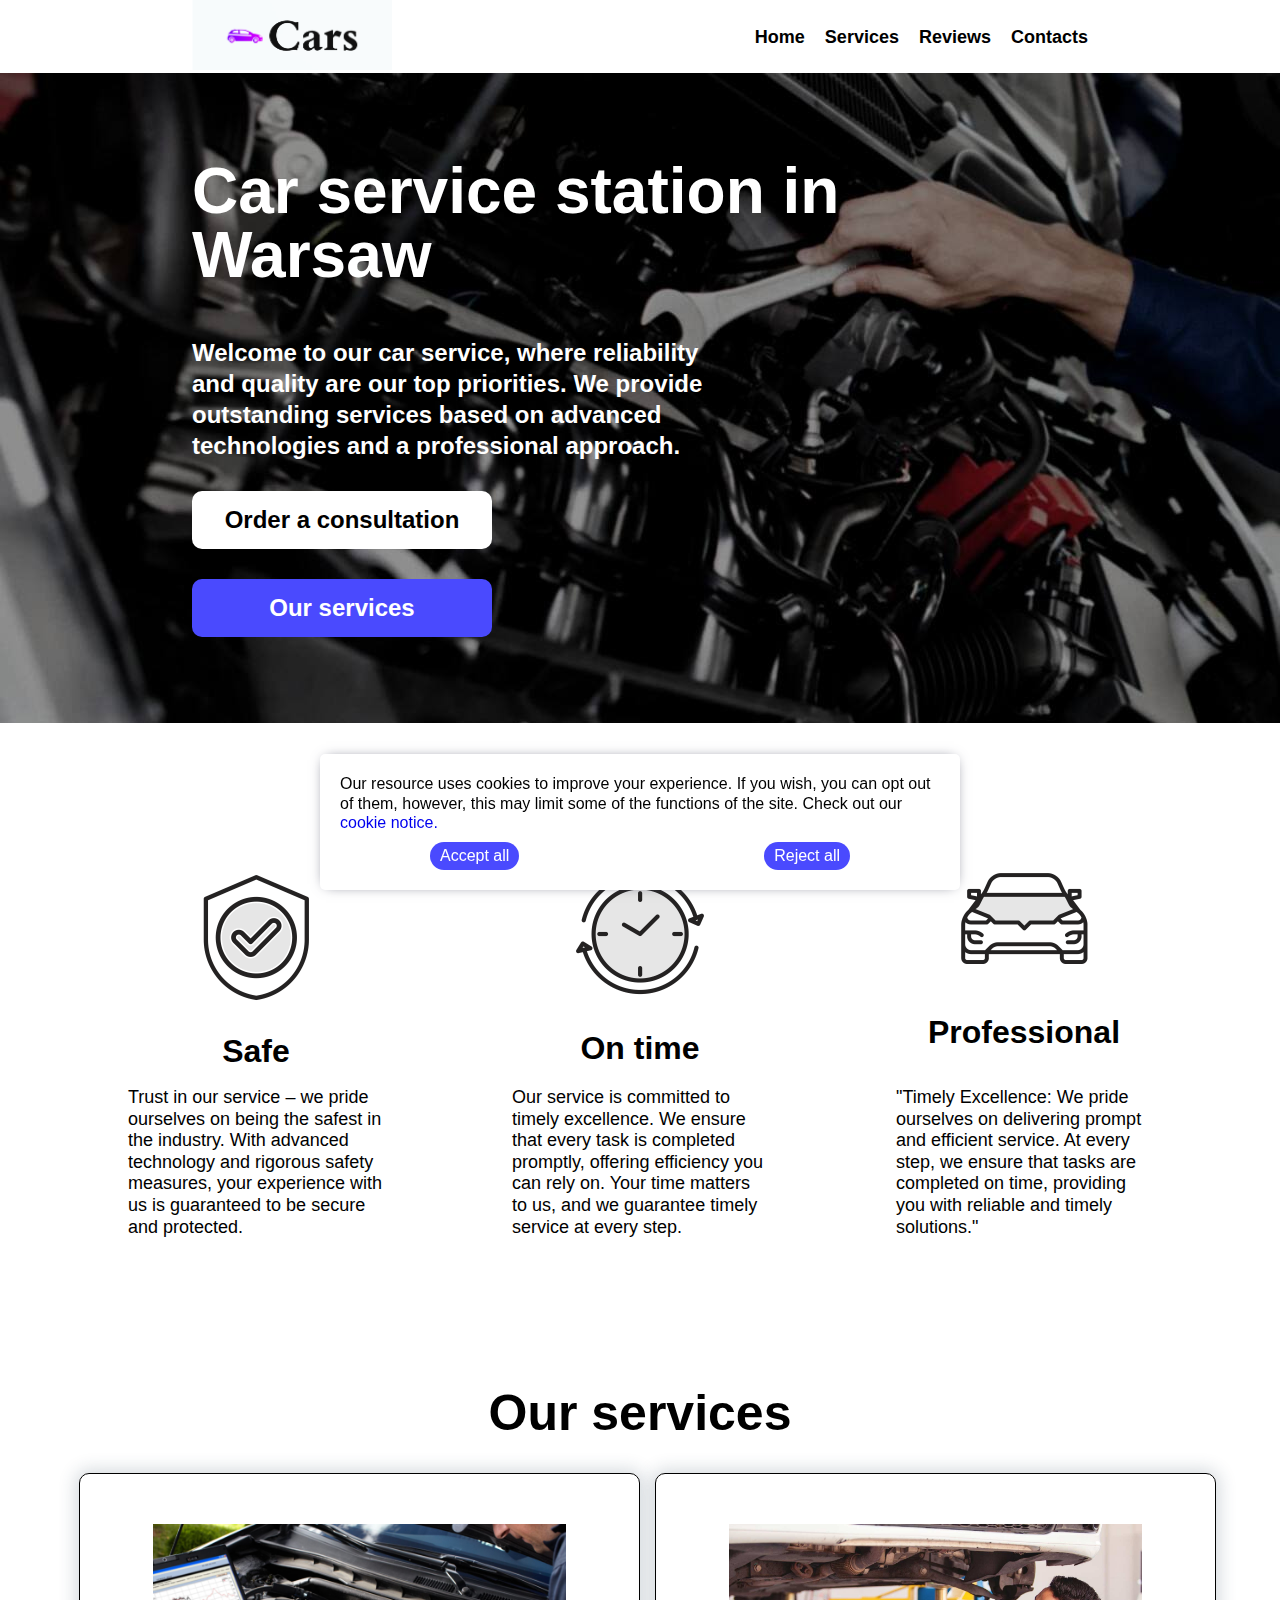
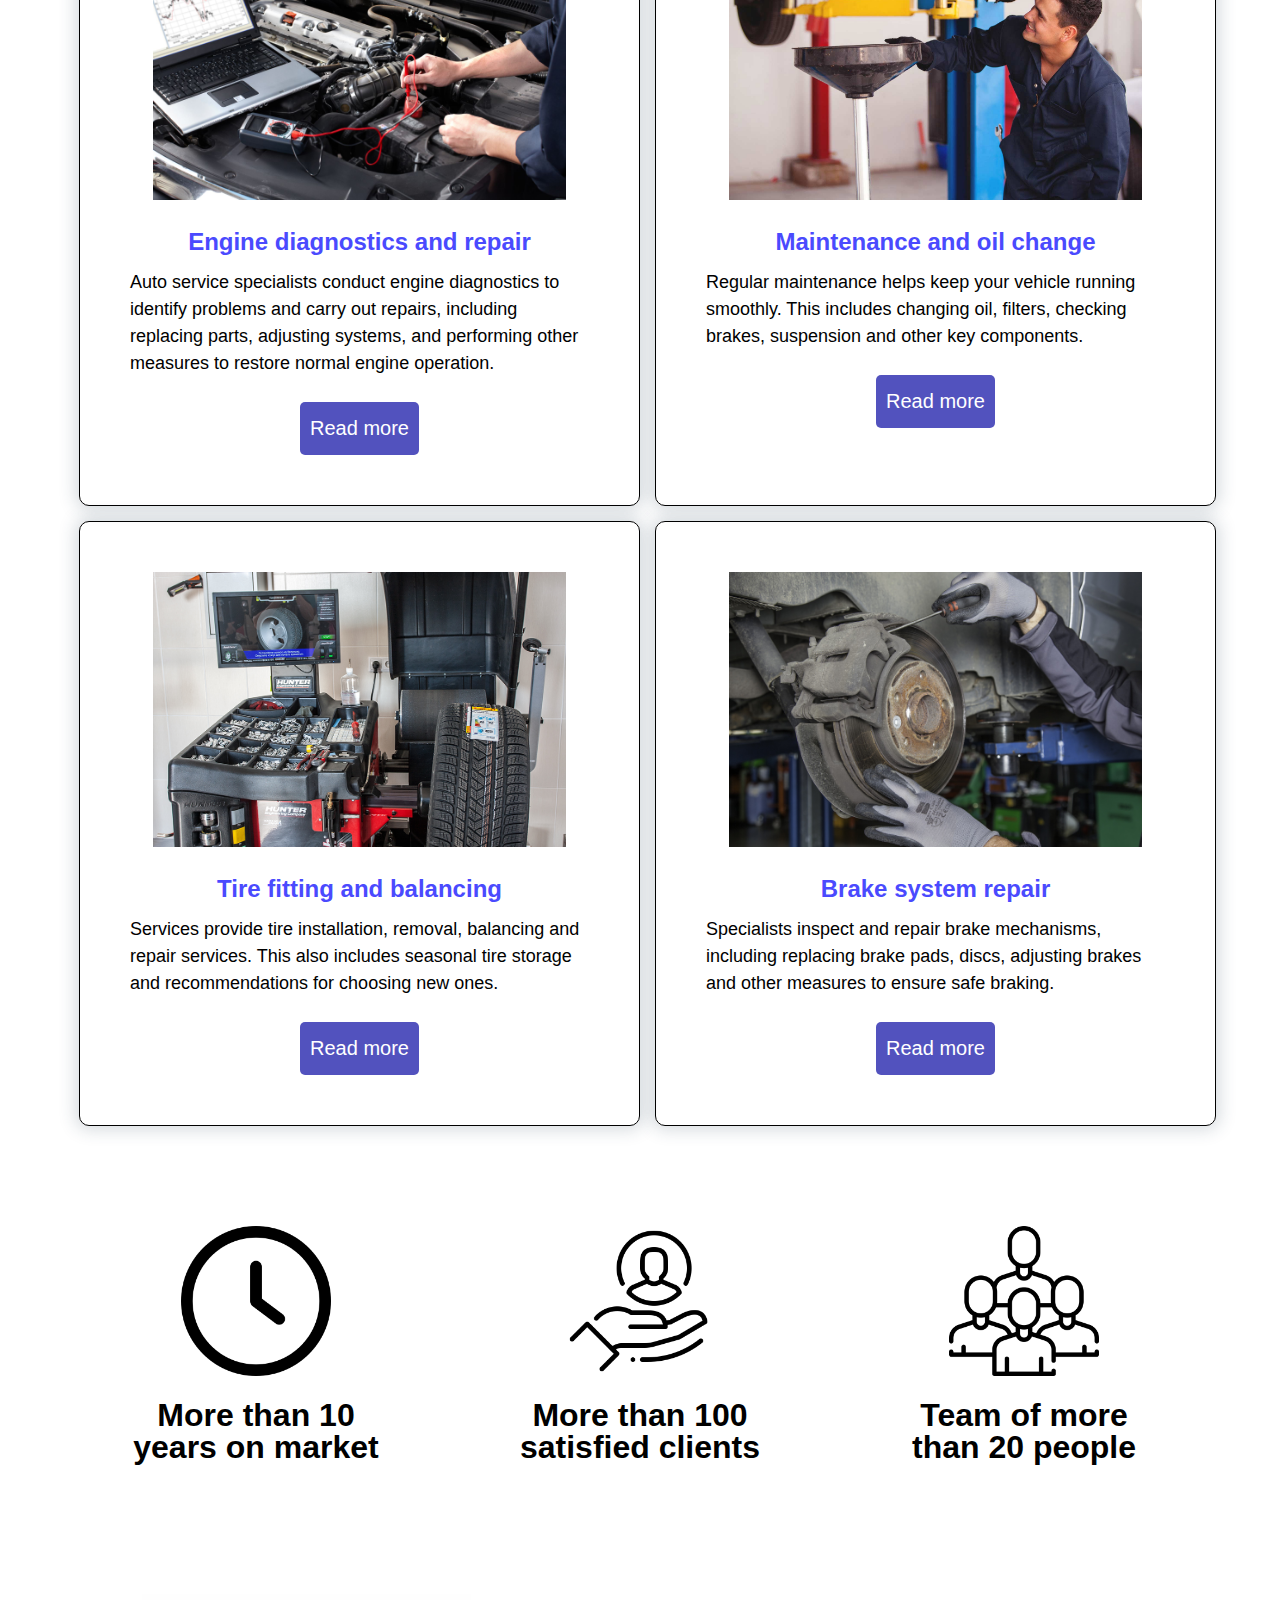
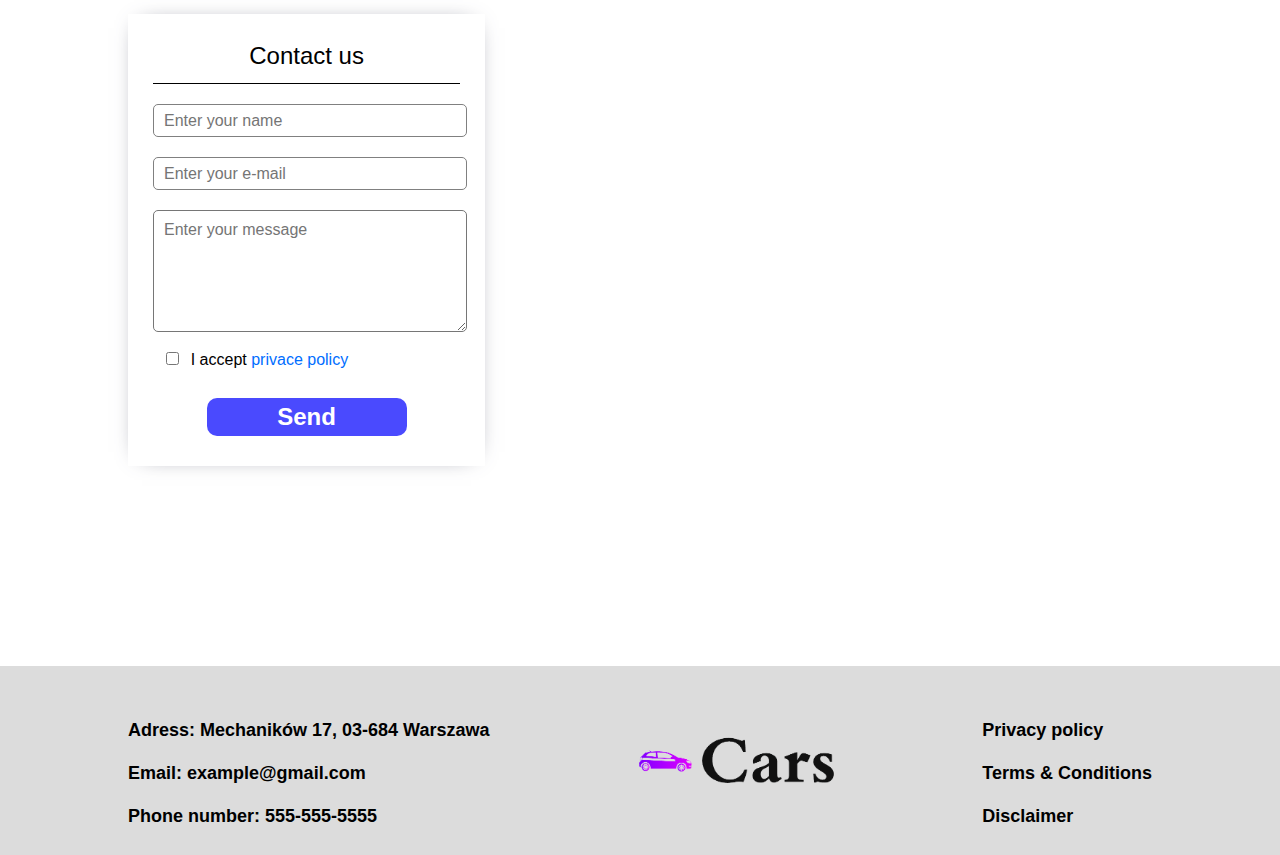
<file: index.html>
<!DOCTYPE html>
<html lang="en">
  <head>
    <meta charset="UTF-8" />
    <meta name="viewport" content="width=device-width, initial-scale=1.0" />
    <title>Home</title>
    <link rel="stylesheet" type="text/css" href="css/reset.css" />
    <link rel="stylesheet" type="text/css" href="css/home.css" />
    <link rel="icon" href="./img/logo-back.png" type="image/x-icon" />
    <meta
      name="description"
      content="Professional auto repair services at XYZ Auto: experienced mechanics, quality parts, and reliable service. Schedule your appointment today for comprehensive car maintenance and repairs."
    />
  </head>
  <body>
    <header>
      <div>
        <img class="logo" src="./img/logo.png" height="70px" alt="logo" />
      </div>
      <ul class="menu-list">
        <li class="menu-list-item">
          <a class="menu-list-item-link" href="index.html">Home</a>
        </li>
        <li class="menu-list-item">
          <a class="menu-list-item-link" href="services.html">Services</a>
        </li>
        <li class="menu-list-item">
          <a class="menu-list-item-link" href="reviews.html">Reviews</a>
        </li>
        <li class="menu-list-item">
          <a class="menu-list-item-link" href="contacts.html">Contacts</a>
        </li>
      </ul>
      <div class="burger-menu">
        <input
          type="checkbox"
          id="burger-checkbox"
          class="burger-checkbox"
          onclick="openMenu()"
        />
        <label for="burger-checkbox" class="burger"></label>
      </div>
    </header>
    <div class="mobile-menu">
      <ul class="mobile-menu-list">
        <li class="mobile-menu-list-item">
          <a class="menu-list-item-link" href="index.html">Home</a>
        </li>
        <li class="mobile-menu-list-item">
          <a class="menu-list-item-link" href="services.html">Services</a>
        </li>
        <li class="mobile-menu-list-item">
          <a class="menu-list-item-link" href="reviews.html">Reviews</a>
        </li>
        <li class="mobile-menu-list-item">
          <a class="menu-list-item-link" href="contacts.html">Contacts</a>
        </li>
      </ul>
    </div>
    <main>
      <div class="main-block">
        <div class="main-block-container">
          <h1 class="main-header">Car service station in Warsaw</h1>
          <p class="main-text">
            Welcome to our car service, where reliability and quality are our
            top priorities. We provide outstanding services based on advanced
            technologies and a professional approach.
          </p>
          <button class="bt-appointment" onclick="scrollToContact()">
            Order a consultation
          </button>
          <button class="bt-team" onclick="scrollToServices()">
            Our services
          </button>
        </div>
      </div>
      <div class="advantages-block">
        <div class="advantages-container">
          <div class="block-advantage">
            <div><img src="./img/icon-1.png" alt="icon" /></div>
            <p class="block-advantage-header">Safe</p>
            <p class="block-advantage-text">
              Trust in our service – we pride ourselves on being the safest in
              the industry. With advanced technology and rigorous safety
              measures, your experience with us is guaranteed to be secure and
              protected.
            </p>
          </div>
          <div class="block-advantage">
            <div>
              <img src="./img/icon-2.png" alt="icon" />
            </div>
            <p class="block-advantage-header">On time</p>
            <p class="block-advantage-text">
              Our service is committed to timely excellence. We ensure that
              every task is completed promptly, offering efficiency you can rely
              on. Your time matters to us, and we guarantee timely service at
              every step.
            </p>
          </div>
          <div class="block-advantage">
            <div>
              <img src="./img/icon-3.png" alt="icon" />
            </div>
            <p class="block-advantage-header">Professional</p>
            <p class="block-advantage-text">
              "Timely Excellence: We pride ourselves on delivering prompt and
              efficient service. At every step, we ensure that tasks are
              completed on time, providing you with reliable and timely
              solutions."
            </p>
          </div>
        </div>
      </div>
      <div class="services-block">
        <h1 class="services-block-header">Our services</h1>
        <div class="line-block">
          <div class="service-block" id="service-block">
            <img
              src="./img/image1.jpg"
              width="600px"
              class="service-block-photo"
              alt="image"
            />
            <p class="service-block-header">Engine diagnostics and repair</p>
            <p class="service-block-text">
              Auto service specialists conduct engine diagnostics to identify
              problems and carry out repairs, including replacing parts,
              adjusting systems, and performing other measures to restore normal
              engine operation.
            </p>
            <button class="bt-more" onclick="scrollToService('engine')">
              Read more
            </button>
          </div>
          <div class="service-block">
            <img
              src="./img/image2.jpg"
              class="service-block-photo"
              alt="image"
            />
            <p class="service-block-header">Maintenance and oil change</p>
            <p class="service-block-text">
              Regular maintenance helps keep your vehicle running smoothly. This
              includes changing oil, filters, checking brakes, suspension and
              other key components.
            </p>
            <button class="bt-more" onclick="scrollToService('oil')">
              Read more
            </button>
          </div>
        </div>
        <div class="line-block">
          <div class="service-block">
            <img
              src="./img/image3.jpg"
              class="service-block-photo"
              alt="image"
            />
            <p class="service-block-header">Tire fitting and balancing</p>
            <p class="service-block-text">
              Services provide tire installation, removal, balancing and repair
              services. This also includes seasonal tire storage and
              recommendations for choosing new ones.
            </p>
            <button class="bt-more" onclick="scrollToService('tire')">
              Read more
            </button>
          </div>
          <div class="service-block">
            <img
              src="./img/image4.jpg"
              class="service-block-photo"
              alt="image"
            />
            <p class="service-block-header">Brake system repair</p>
            <p class="service-block-text">
              Specialists inspect and repair brake mechanisms, including
              replacing brake pads, discs, adjusting brakes and other measures
              to ensure safe braking.
            </p>
            <button class="bt-more" onclick="scrollToService('brake')">
              Read more
            </button>
          </div>
        </div>
      </div>
      <div class="info-container">
        <div class="info-block">
          <div><img src="./img/10 years.png" width="150px" alt="icon" /></div>
          <p class="info-block-header">More than 10 years on market</p>
        </div>
        <div class="info-block">
          <div><img src="./img/client.png" width="150px" alt="icon" /></div>
          <p class="info-block-header">More than 100 satisfied clients</p>
        </div>
        <div class="info-block">
          <div><img src="./img/team.png" width="150px" alt="icon" /></div>
          <p class="info-block-header">Team of more than 20 people</p>
        </div>
      </div>
      <div class="contacts-container">
        <div class="form-block" id="form-block">
          <p class="contact-header">Contact us</p>
          <input type="text" placeholder="Enter your name" />
          <input type="text" placeholder="Enter your e-mail" />
          <textarea
            placeholder="Enter your message"
            class="big-input"
          ></textarea>
          <p class="accept-text">
            <input type="checkbox" class="input-checkbox" />I accept
            <a href="./privacy-policy.html" class="policy-link" target="_blank"
              >privace policy</a
            >
          </p>
          <button class="bt-send" onclick="sendUserToThx()">Send</button>
        </div>
        <div class="map">
          <iframe
            src="https://www.google.com/maps/embed?pb=!1m18!1m12!1m3!1d2440.496275976004!2d21.086094576519567!3d52.288846372001494!2m3!1f0!2f0!3f0!3m2!1i1024!2i768!4f13.1!3m3!1m2!1s0x471ecf0ac05ef11f%3A0x84cc9a4e8d4d6b23!2z0JDQstGC0L7RgdC10YDQstC40YE!5e0!3m2!1sen!2spl!4v1700085020524!5m2!1sen!2spl"
            width="100%"
            height="550"
            style="border: 0"
            allowfullscreen=""
            loading="lazy"
            referrerpolicy="no-referrer-when-downgrade"
          ></iframe>
        </div>
      </div>
    </main>
    <footer>
      <div class="footer-container">
        <ul>
          <li class="footer-item">
            <a
              class="footer-link"
              href="https://www.google.com/maps/place/Mechanik%C3%B3w+17,+03-684+Warszawa/@52.288861,21.085926,17z/data=!3m1!4b1!4m6!3m5!1s0x471ece8aa35fb6f5:0x894fd5d66f5139ae!8m2!3d52.288861!4d21.0885009!16s%2Fg%2F11cslw76gz?authuser=0&entry=ttu"
              target="_blank"
              >Adress: Mechaników 17, 03-684 Warszawa</a
            >
          </li>
          <li class="footer-item">
            <a class="footer-link" href="mailto:example@gmail.com"
              >Email: example@gmail.com</a
            >
          </li>
          <li class="footer-item">
            <a class="footer-link" href="tel:555-555-5555"
              >Phone number: 555-555-5555</a
            >
          </li>
        </ul>
        <div><img src="./img/logo-back.png" width="300px" alt="logo" /></div>
        <ul>
          <li class="footer-item">
            <a class="footer-link" href="./privacy-policy.html" target="_blank"
              >Privacy policy</a
            >
          </li>
          <li class="footer-item">
            <a class="footer-link" href="./privacy-policy.html" target="_blank"
              >Terms & Conditions</a
            >
          </li>
          <li class="footer-item">
            <a class="footer-link" href="./privacy-policy.html" target="_blank"
              >Disclaimer</a
            >
          </li>
        </ul>
      </div>
    </footer>
    <div class="cookies-container">
      <p class="cookies-text">
        Our resource uses cookies to improve your experience. If you wish, you
        can opt out of them, however, this may limit some of the functions of
        the site. Check out our
        <a href="./privacy-policy.html">cookie notice.</a>
      </p>
      <div class="bt-line">
        <button class="bt-cookie" onclick="closeWindow()">Accept all</button>
        <button class="bt-cookie" onclick="closeWindow()">Reject all</button>
      </div>
    </div>
    <script src="js/index.js"></script>
  </body>
</html>
</file>
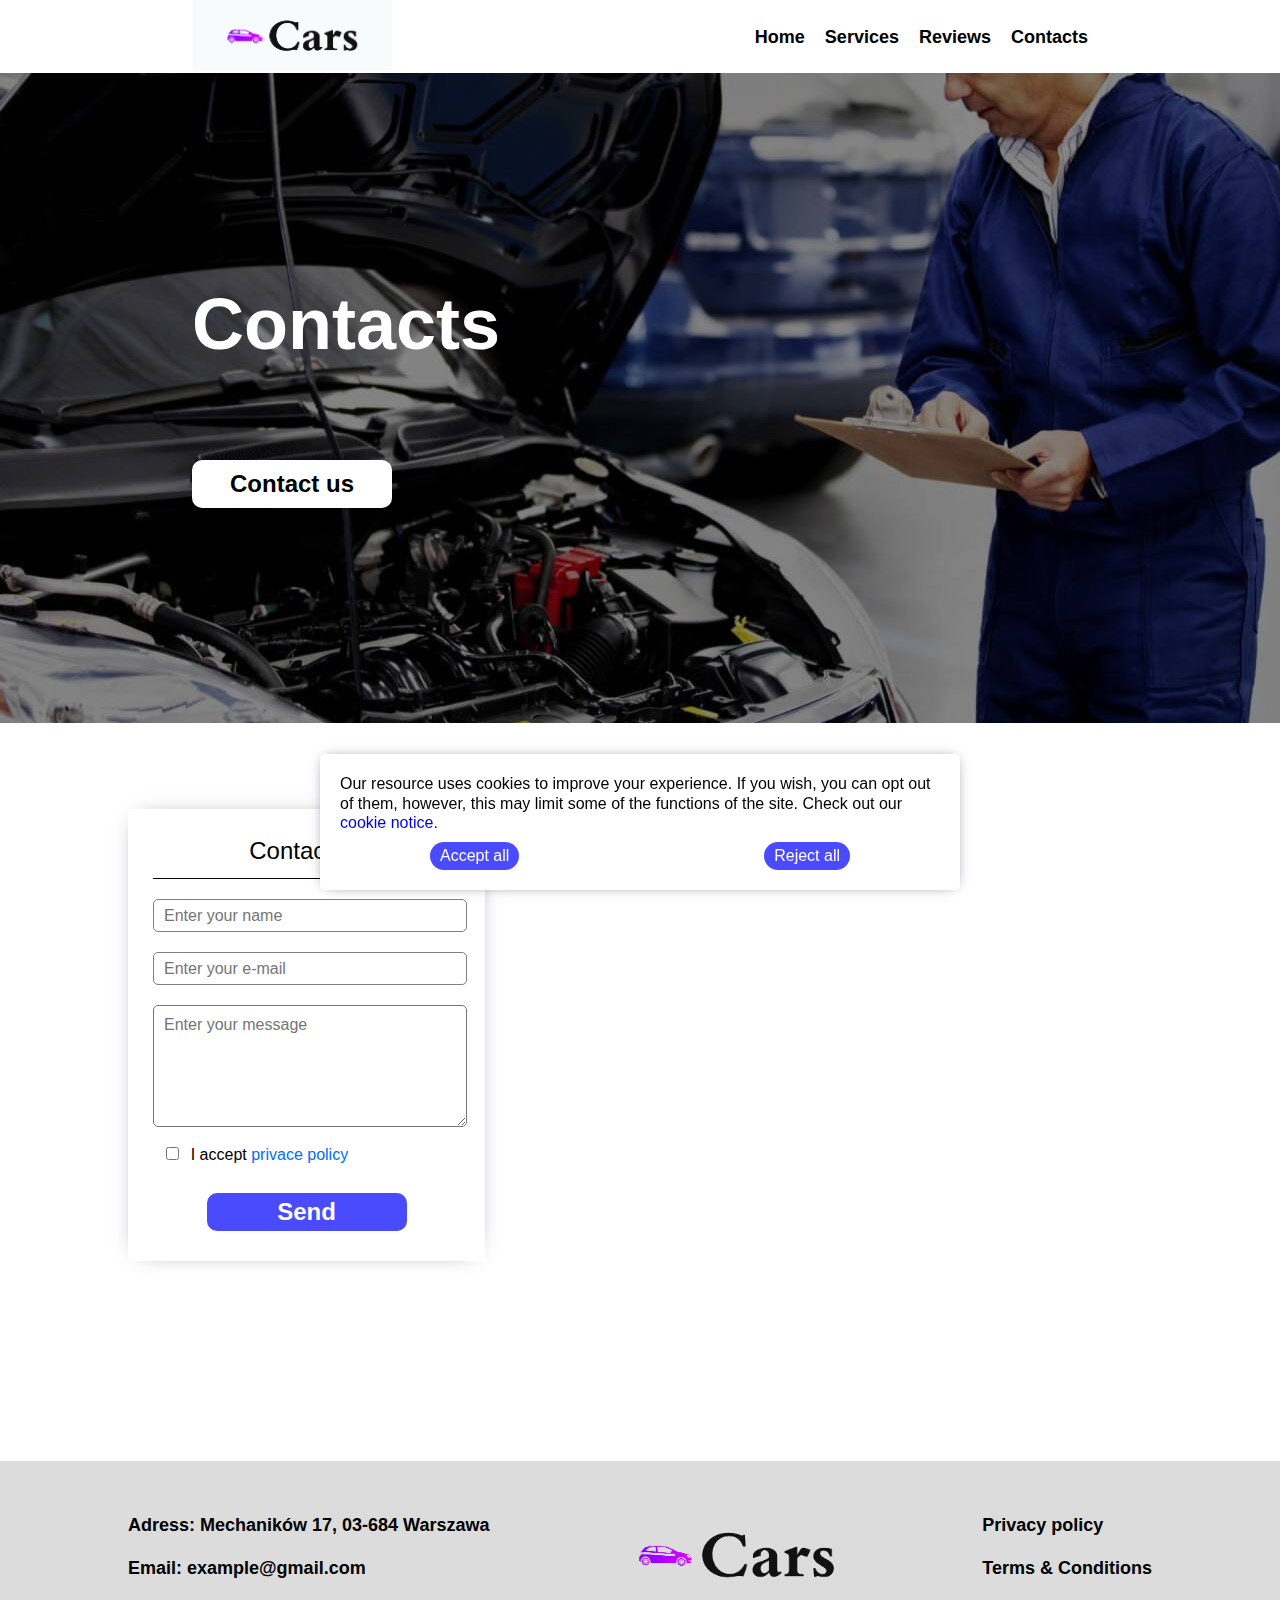
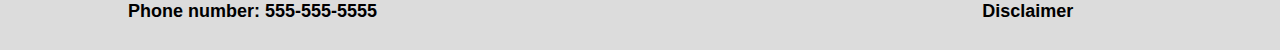
<file: contacts.html>
<!DOCTYPE html>
<html lang="en">
  <head>
    <meta charset="UTF-8" />
    <meta name="viewport" content="width=device-width, initial-scale=1.0" />
    <title>Contacts</title>
    <link rel="stylesheet" type="text/css" href="css/reset.css" />
    <link rel="stylesheet" type="text/css" href="css/contacts.css" />
    <link rel="icon" href="./img/logo-back.png" type="image/x-icon" />
    <meta
      name="description"
      content="Contact for all your car repair needs. Our friendly team is ready to assist you. Find our location, contact details, and business hours. Schedule an appointment or get a quote online."
    />
  </head>
  <body>
    <div class="body-wrapper">
      <header>
        <div>
          <img class="logo" src="./img/logo.png" height="70px" alt="logo" />
        </div>
        <ul class="menu-list">
          <li class="menu-list-item">
            <a class="menu-list-item-link" href="index.html">Home</a>
          </li>
          <li class="menu-list-item">
            <a class="menu-list-item-link" href="services.html">Services</a>
          </li>
          <li class="menu-list-item">
            <a class="menu-list-item-link" href="reviews.html">Reviews</a>
          </li>
          <li class="menu-list-item">
            <a class="menu-list-item-link" href="contacts.html">Contacts</a>
          </li>
        </ul>
        <div class="burger-menu">
          <input
            type="checkbox"
            id="burger-checkbox"
            class="burger-checkbox"
            onclick="openMenu()"
          />
          <label for="burger-checkbox" class="burger"></label>
        </div>
      </header>
      <div class="mobile-menu">
        <ul class="mobile-menu-list">
          <li class="mobile-menu-list-item">
            <a class="menu-list-item-link" href="index.html">Home</a>
          </li>
          <li class="mobile-menu-list-item">
            <a class="menu-list-item-link" href="services.html">Services</a>
          </li>
          <li class="mobile-menu-list-item">
            <a class="menu-list-item-link" href="reviews.html">Reviews</a>
          </li>
          <li class="mobile-menu-list-item">
            <a class="menu-list-item-link" href="contacts.html">Contacts</a>
          </li>
        </ul>
      </div>
      <main>
        <div class="main-container">
          <h1 class="main-logo">Contacts</h1>
          <button class="contact-bt" onclick="scrollToContact()">
            Contact us
          </button>
        </div>
      </main>
      <div class="contacts-container">
        <div class="form-block" id="form-block">
          <p class="contact-header">Contact us</p>
          <input type="text" placeholder="Enter your name" />
          <input type="text" placeholder="Enter your e-mail" />
          <textarea
            placeholder="Enter your message"
            class="big-input"
          ></textarea>
          <p class="accept-text">
            <input type="checkbox" class="input-checkbox" />I accept
            <a href="./privacy-policy.html" class="policy-link" target="_blank"
              >privace policy</a
            >
          </p>
          <button class="bt-send" onclick="sendUserToThx()">Send</button>
        </div>
        <div class="map">
          <iframe
            src="https://www.google.com/maps/embed?pb=!1m18!1m12!1m3!1d2440.496275976004!2d21.086094576519567!3d52.288846372001494!2m3!1f0!2f0!3f0!3m2!1i1024!2i768!4f13.1!3m3!1m2!1s0x471ecf0ac05ef11f%3A0x84cc9a4e8d4d6b23!2z0JDQstGC0L7RgdC10YDQstC40YE!5e0!3m2!1sen!2spl!4v1700085020524!5m2!1sen!2spl"
            width="100%"
            height="550"
            style="border: 0"
            allowfullscreen=""
            loading="lazy"
            referrerpolicy="no-referrer-when-downgrade"
          ></iframe>
        </div>
      </div>
    </div>
    <footer>
      <div class="footer-container">
        <ul>
          <li class="footer-item">
            <a
              class="footer-link"
              href="https://www.google.com/maps/place/Mechanik%C3%B3w+17,+03-684+Warszawa/@52.288861,21.085926,17z/data=!3m1!4b1!4m6!3m5!1s0x471ece8aa35fb6f5:0x894fd5d66f5139ae!8m2!3d52.288861!4d21.0885009!16s%2Fg%2F11cslw76gz?authuser=0&entry=ttu"
              target="_blank"
              >Adress: Mechaników 17, 03-684 Warszawa</a
            >
          </li>
          <li class="footer-item">
            <a class="footer-link" href="mailto:example@gmail.com"
              >Email: example@gmail.com</a
            >
          </li>
          <li class="footer-item">
            <a class="footer-link" href="tel:555-555-5555"
              >Phone number: 555-555-5555</a
            >
          </li>
        </ul>
        <div><img src="./img/logo-back.png" width="300px" alt="logo" /></div>
        <ul>
          <li class="footer-item">
            <a class="footer-link" href="./privacy-policy.html" target="_blank"
              >Privacy policy</a
            >
          </li>
          <li class="footer-item">
            <a class="footer-link" href="./privacy-policy.html" target="_blank"
              >Terms & Conditions</a
            >
          </li>
          <li class="footer-item">
            <a class="footer-link" href="./privacy-policy.html" target="_blank">
              Disclaimer</a
            >
          </li>
        </ul>
      </div>
    </footer>
    <div class="cookies-container">
      <p class="cookies-text">
        Our resource uses cookies to improve your experience. If you wish, you
        can opt out of them, however, this may limit some of the functions of
        the site. Check out our
        <a href="./privacy-policy.html">cookie notice.</a>
      </p>
      <div class="bt-line">
        <button class="bt-cookie" onclick="closeWindow()">Accept all</button>
        <button class="bt-cookie" onclick="closeWindow()">Reject all</button>
      </div>
    </div>
    <script src="js/index.js"></script>
  </body>
</html>
</file>
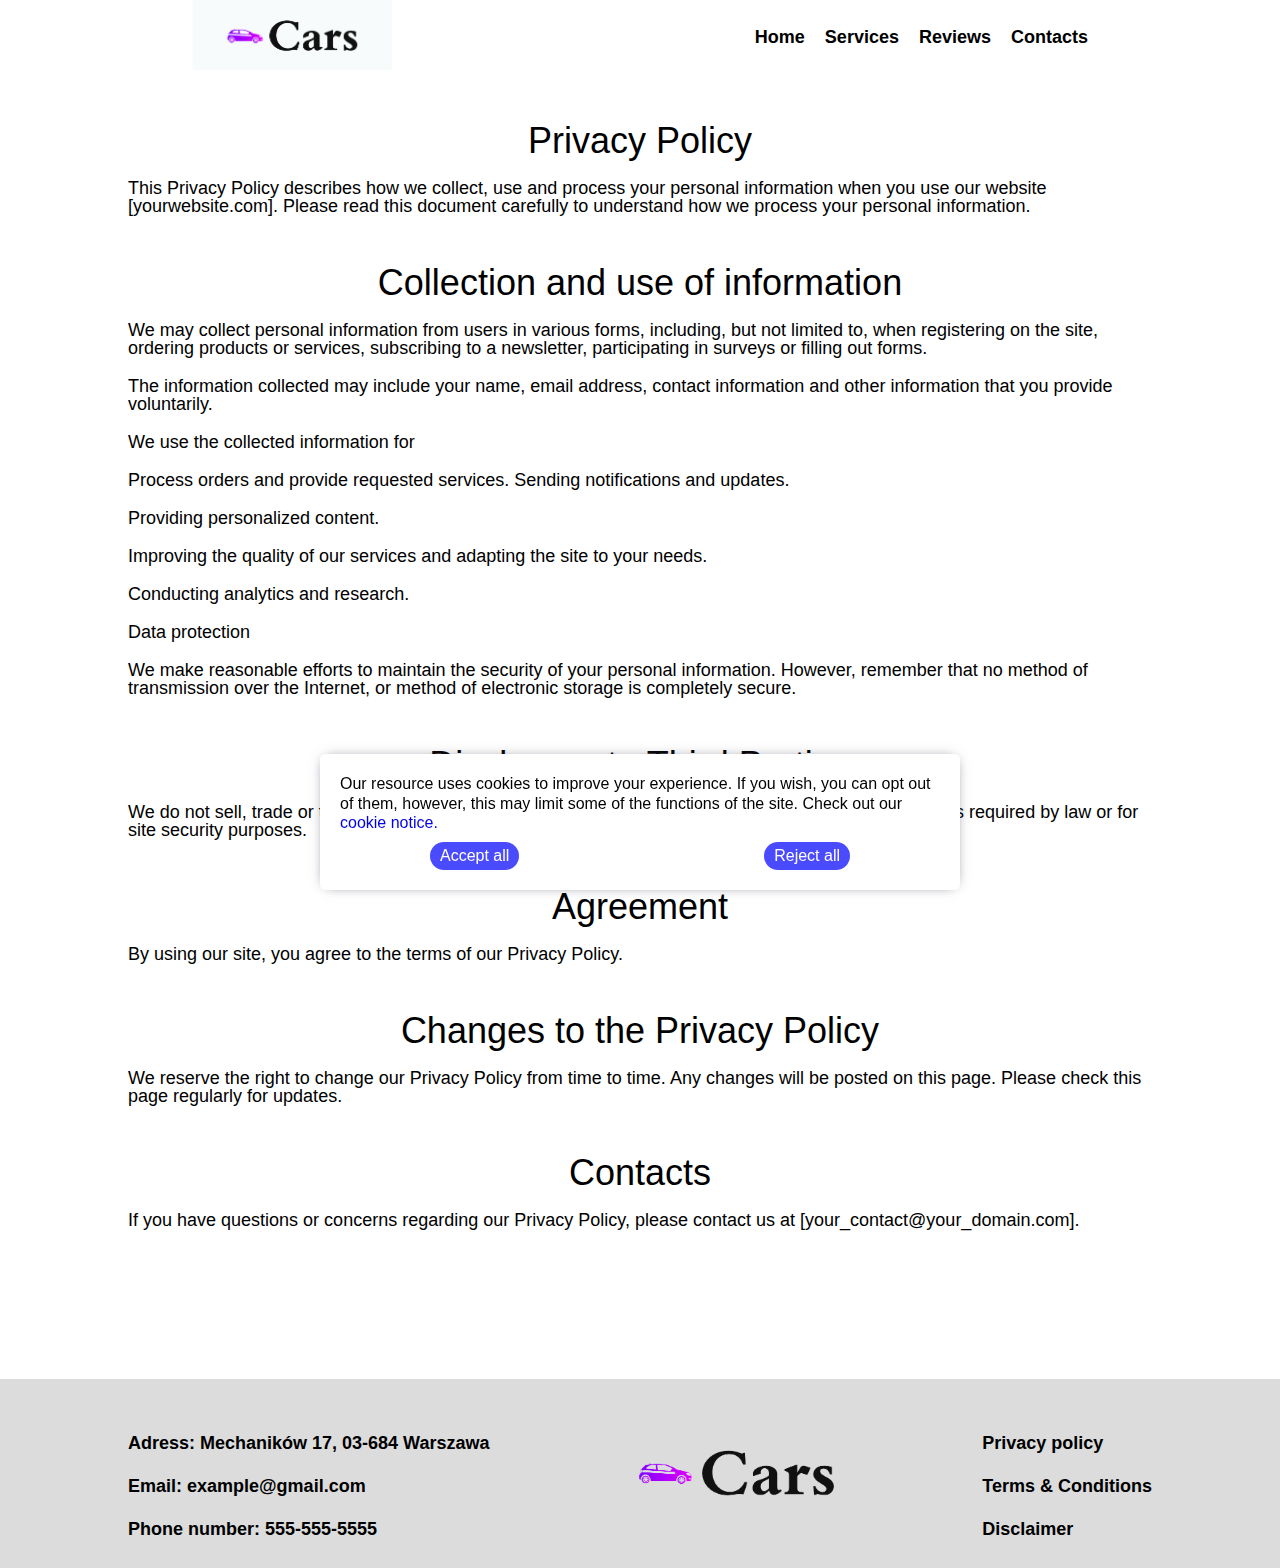
<file: privacy-policy.html>
<!DOCTYPE html>
<html lang="en">
  <head>
    <meta name="viewport" content="width=device-width, initial-scale=1.0" />
    <title>Privacy policy</title>
    <link rel="stylesheet" type="text/css" href="css/reset.css" />
    <link rel="stylesheet" type="text/css" href="css/policy.css" />
    <link rel="icon" href="./img/logo-back.png" type="image/x-icon" />
    <meta
      name="description"
      content="Read our Privacy Policy to understand how we collect, use, and protect your personal information. Your privacy is important to us, and we are committed to maintaining the confidentiality and security of the data you share with us."
    />
  </head>
  <body>
    <header>
      <div>
        <img class="logo" src="./img/logo.png" height="70px" alt="logo" />
      </div>
      <ul class="menu-list">
        <li class="menu-list-item">
          <a class="menu-list-item-link" href="index.html">Home</a>
        </li>
        <li class="menu-list-item">
          <a class="menu-list-item-link" href="services.html">Services</a>
        </li>
        <li class="menu-list-item">
          <a class="menu-list-item-link" href="reviews.html">Reviews</a>
        </li>
        <li class="menu-list-item">
          <a class="menu-list-item-link" href="contacts.html">Contacts</a>
        </li>
      </ul>
      <div class="burger-menu">
        <input
          type="checkbox"
          id="burger-checkbox"
          class="burger-checkbox"
          onclick="openMenu()"
        />
        <label for="burger-checkbox" class="burger"></label>
      </div>
    </header>
    <div class="mobile-menu">
      <ul class="mobile-menu-list">
        <li class="mobile-menu-list-item">
          <a class="menu-list-item-link" href="index.html">Home</a>
        </li>
        <li class="mobile-menu-list-item">
          <a class="menu-list-item-link" href="services.html">Services</a>
        </li>
        <li class="mobile-menu-list-item">
          <a class="menu-list-item-link" href="reviews.html">Reviews</a>
        </li>
        <li class="mobile-menu-list-item">
          <a class="menu-list-item-link" href="contacts.html">Contacts</a>
        </li>
      </ul>
    </div>
    <main>
      <div class="main-container">
        <h1 class="policy-header">Privacy Policy</h1>
        <p class="policy-text">
          This Privacy Policy describes how we collect, use and process your
          personal information when you use our website [yourwebsite.com].
          Please read this document carefully to understand how we process your
          personal information.
        </p>
        <h1 class="policy-header">Collection and use of information</h1>
        <p class="policy-text">
          We may collect personal information from users in various forms,
          including, but not limited to, when registering on the site, ordering
          products or services, subscribing to a newsletter, participating in
          surveys or filling out forms.
        </p>
        <p class="policy-text">
          The information collected may include your name, email address,
          contact information and other information that you provide
          voluntarily.
        </p>
        <h1 class="policy-text">We use the collected information for</h1>
        <p class="policy-text">
          Process orders and provide requested services. Sending notifications
          and updates.
        </p>
        <p class="policy-text">Providing personalized content.</p>
        <p class="policy-text">
          Improving the quality of our services and adapting the site to your
          needs.
        </p>
        <p class="policy-text">Conducting analytics and research.</p>
        <p class="policy-text">Data protection</p>
        <p class="policy-text">
          We make reasonable efforts to maintain the security of your personal
          information. However, remember that no method of transmission over the
          Internet, or method of electronic storage is completely secure.
        </p>
        <h1 class="policy-header">Disclosure to Third Parties</h1>
        <p class="policy-text">
          We do not sell, trade or transfer your personal information to third
          parties without your consent, except as required by law or for site
          security purposes.
        </p>
        <h1 class="policy-header">Agreement</h1>
        <p class="policy-text">
          By using our site, you agree to the terms of our Privacy Policy.
        </p>
        <h1 class="policy-header">Changes to the Privacy Policy</h1>
        <p class="policy-text">
          We reserve the right to change our Privacy Policy from time to time.
          Any changes will be posted on this page. Please check this page
          regularly for updates.
        </p>
        <h1 class="policy-header">Contacts</h1>
        <p class="policy-text">
          If you have questions or concerns regarding our Privacy Policy, please
          contact us at [your_contact@your_domain.com].
        </p>
      </div>
    </main>
    <footer>
      <div class="footer-container">
        <ul>
          <li class="footer-item">
            <a
              class="footer-link"
              href="https://www.google.com/maps/place/Mechanik%C3%B3w+17,+03-684+Warszawa/@52.288861,21.085926,17z/data=!3m1!4b1!4m6!3m5!1s0x471ece8aa35fb6f5:0x894fd5d66f5139ae!8m2!3d52.288861!4d21.0885009!16s%2Fg%2F11cslw76gz?authuser=0&entry=ttu"
              target="_blank"
              >Adress: Mechaników 17, 03-684 Warszawa</a
            >
          </li>
          <li class="footer-item">
            <a class="footer-link" href="mailto:example@gmail.com"
              >Email: example@gmail.com</a
            >
          </li>
          <li class="footer-item">
            <a class="footer-link" href="tel:555-555-5555"
              >Phone number: 555-555-5555</a
            >
          </li>
        </ul>
        <div><img src="./img/logo-back.png" width="300px" alt="logo" /></div>
        <ul>
          <li class="footer-item">
            <a class="footer-link" href="./privacy-policy.html" target="_blank"
              >Privacy policy</a
            >
          </li>
          <li class="footer-item">
            <a class="footer-link" href="./privacy-policy.html" target="_blank"
              >Terms & Conditions</a
            >
          </li>
          <li class="footer-item">
            <a class="footer-link" href="./privacy-policy.html" target="_blank">
              Disclaimer</a
            >
          </li>
        </ul>
      </div>
    </footer>
    <div class="cookies-container">
      <p class="cookies-text">
        Our resource uses cookies to improve your experience. If you wish, you
        can opt out of them, however, this may limit some of the functions of
        the site. Check out our
        <a href="./privacy-policy.html">cookie notice.</a>
      </p>
      <div class="bt-line">
        <button class="bt-cookie" onclick="closeWindow()">Accept all</button>
        <button class="bt-cookie" onclick="closeWindow()">Reject all</button>
      </div>
    </div>
    <script src="js/index.js"></script>
  </body>
</html>
</file>
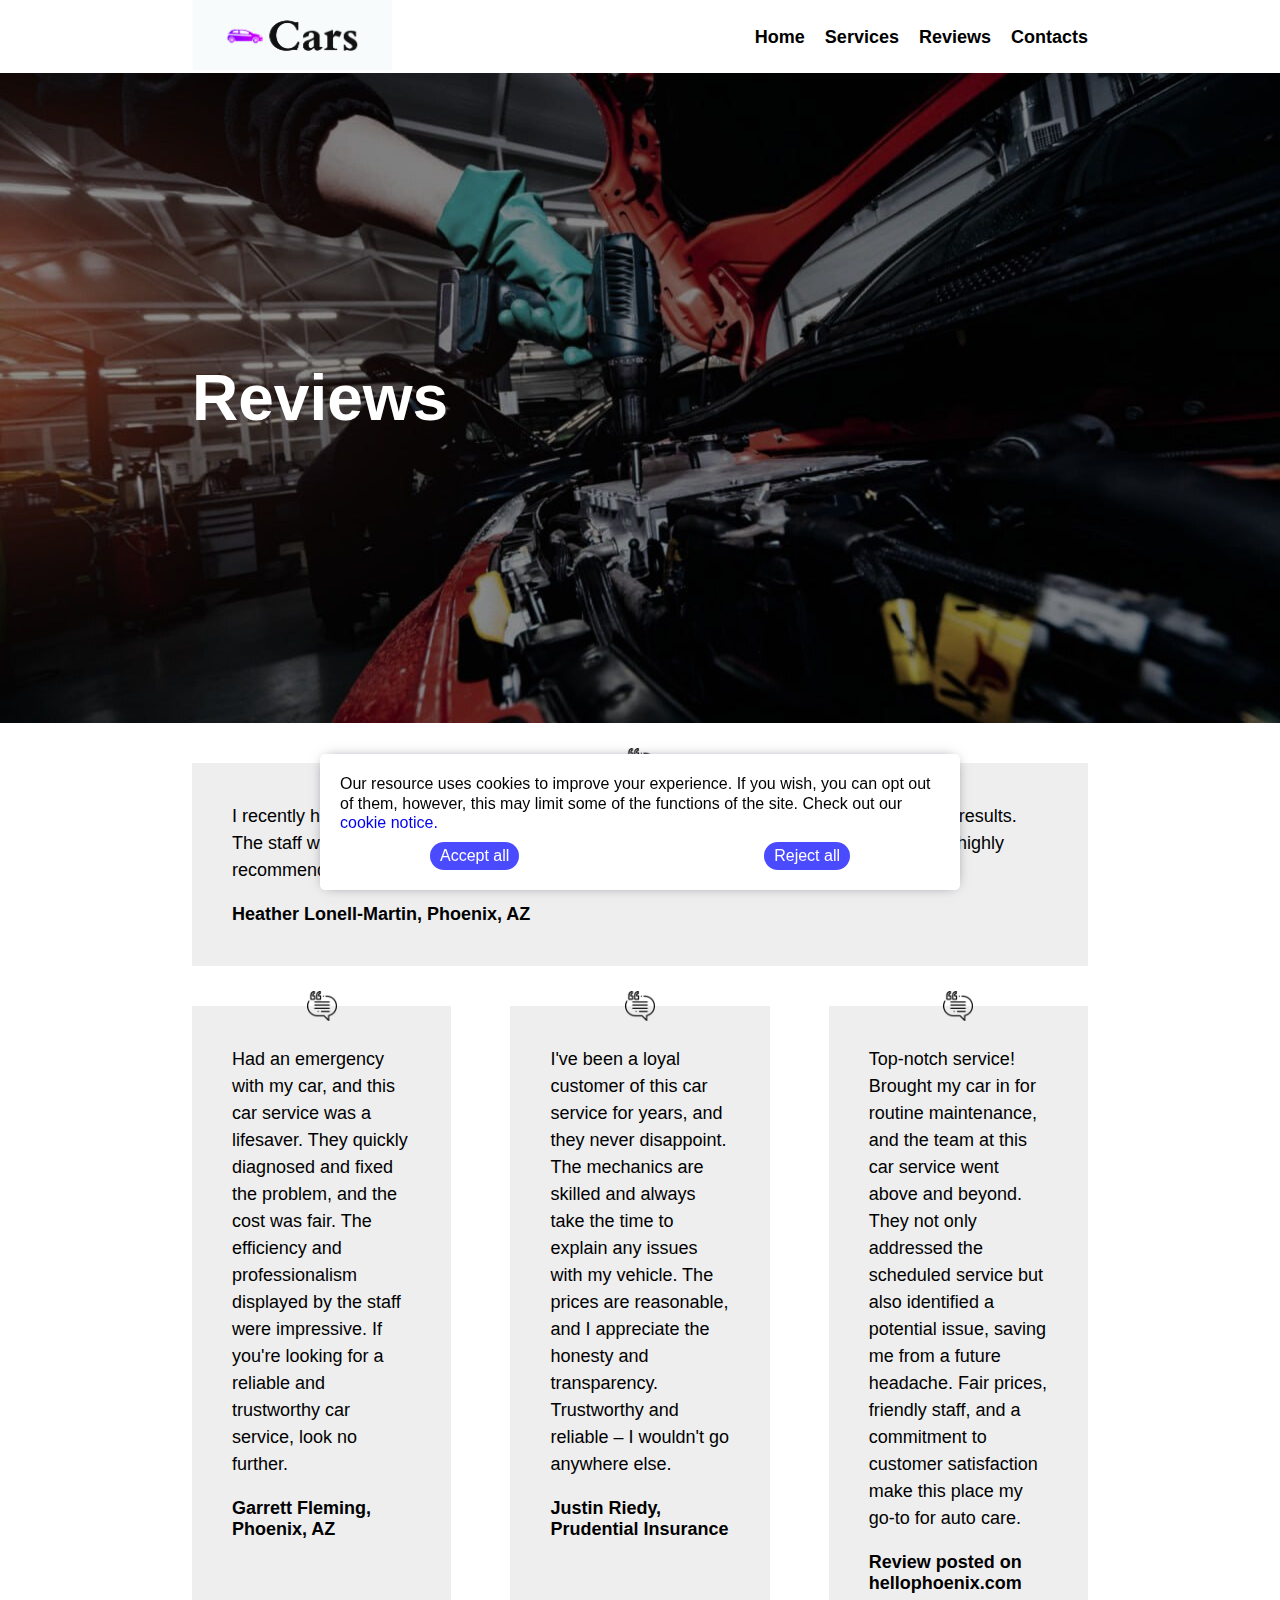
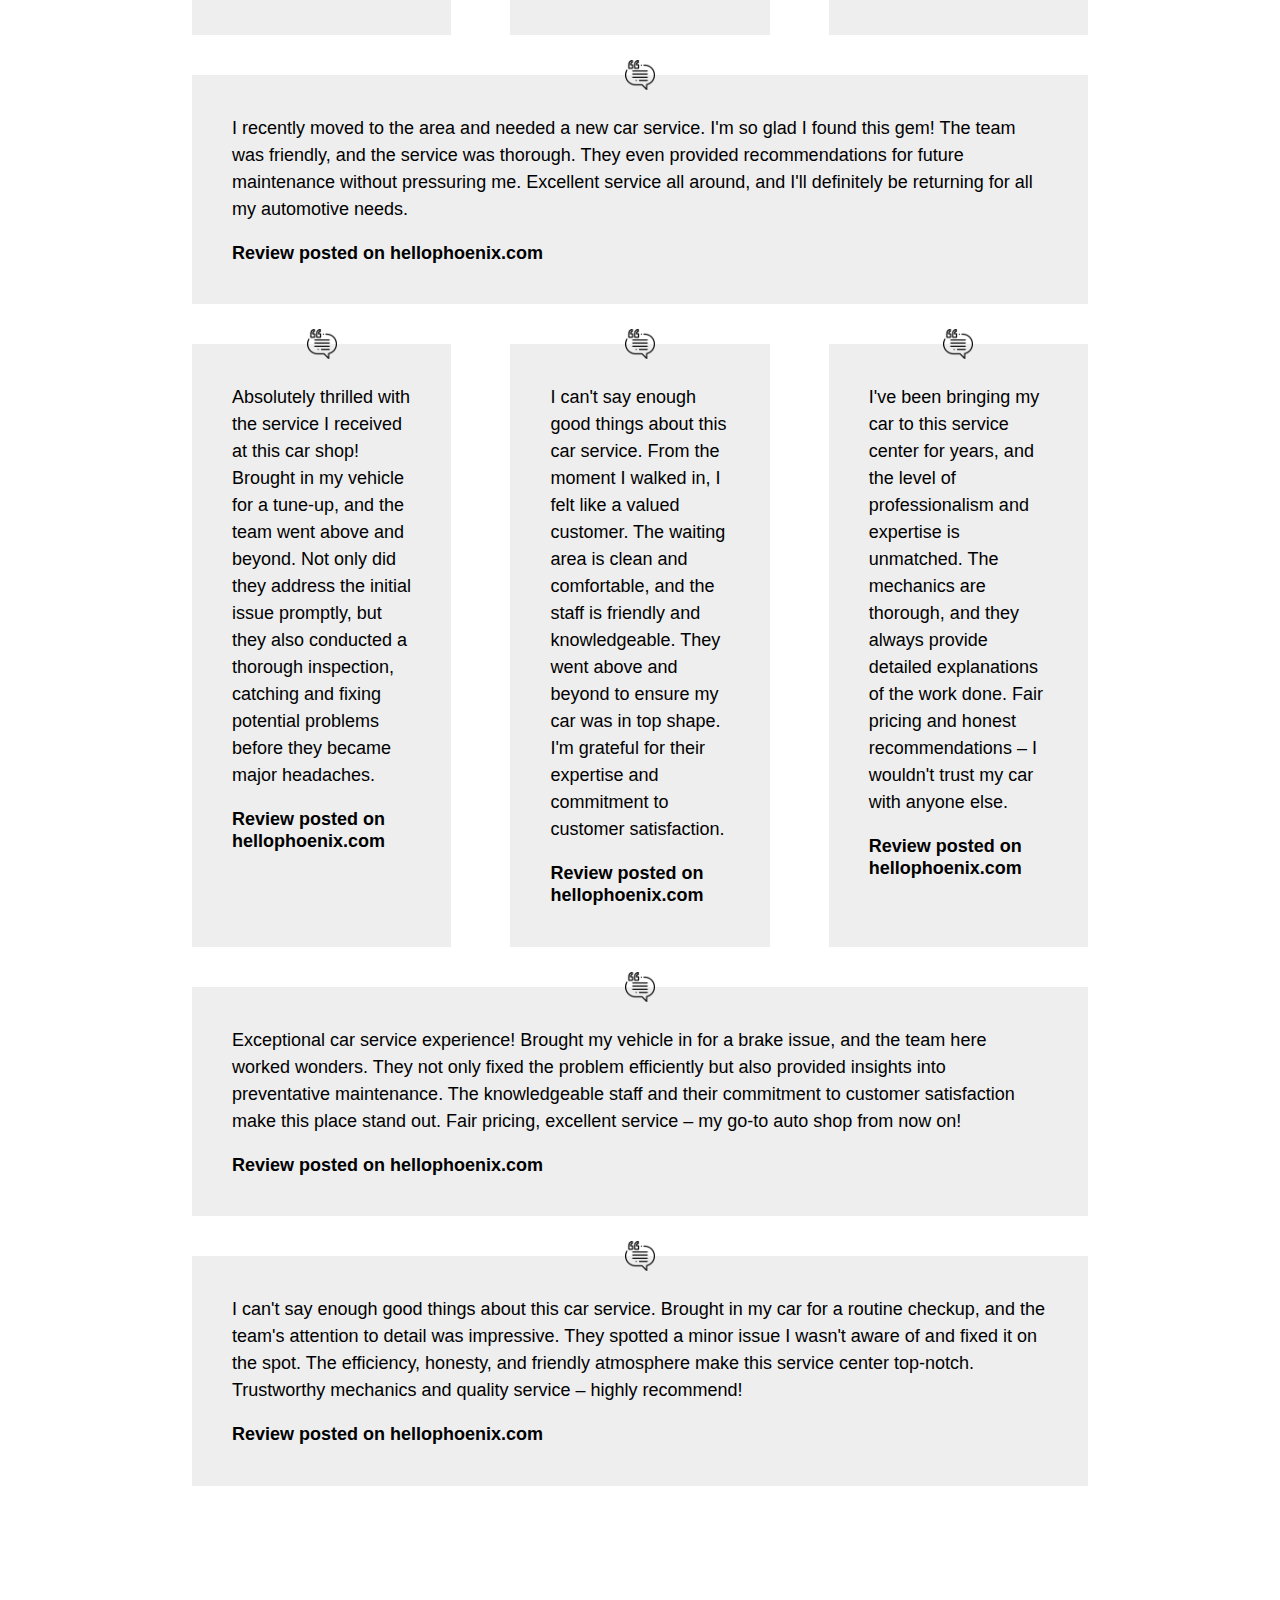
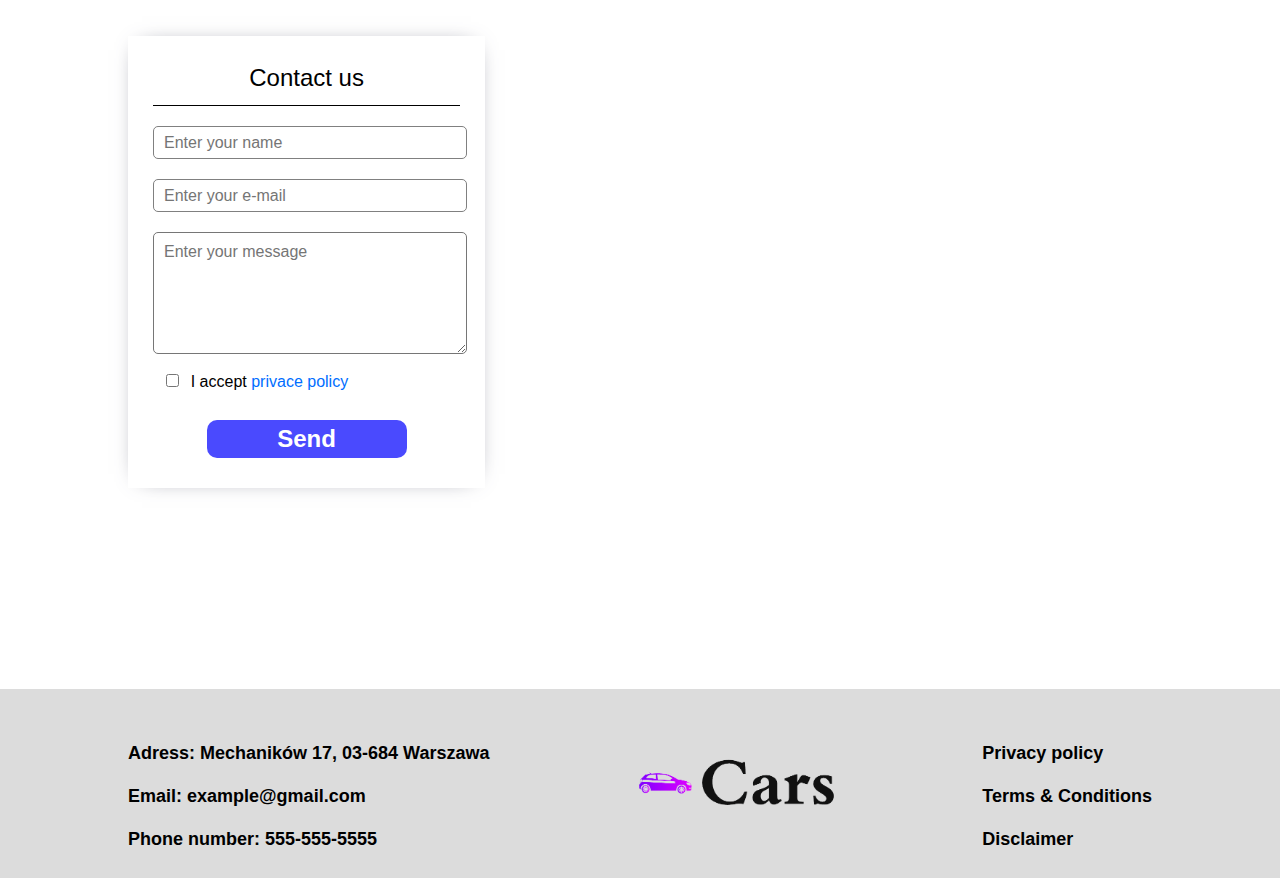
<file: reviews.html>
<!DOCTYPE html>
<html lang="en">
  <head>
    <meta charset="UTF-8" />
    <meta name="viewport" content="width=device-width, initial-scale=1.0" />
    <title>Reviews</title>
    <link rel="stylesheet" type="text/css" href="css/reset.css" />
    <link rel="stylesheet" type="text/css" href="css/reviews.css" />
    <link rel="icon" href="./img/logo-back.png" type="image/x-icon" />
  </head>
  <body>
    <header>
      <div>
        <img class="logo" src="./img/logo.png" height="70px" alt="logo" />
      </div>
      <ul class="menu-list">
        <li class="menu-list-item">
          <a class="menu-list-item-link" href="index.html">Home</a>
        </li>
        <li class="menu-list-item">
          <a class="menu-list-item-link" href="services.html">Services</a>
        </li>
        <li class="menu-list-item">
          <a class="menu-list-item-link" href="reviews.html">Reviews</a>
        </li>
        <li class="menu-list-item">
          <a class="menu-list-item-link" href="contacts.html">Contacts</a>
        </li>
      </ul>
      <div class="burger-menu">
        <input
          type="checkbox"
          id="burger-checkbox"
          class="burger-checkbox"
          onclick="openMenu()"
        />
        <label for="burger-checkbox" class="burger"></label>
      </div>
    </header>
    <div class="mobile-menu">
      <ul class="mobile-menu-list">
        <li class="mobile-menu-list-item">
          <a class="menu-list-item-link" href="index.html">Home</a>
        </li>
        <li class="mobile-menu-list-item">
          <a class="menu-list-item-link" href="services.html">Services</a>
        </li>
        <li class="mobile-menu-list-item">
          <a class="menu-list-item-link" href="reviews.html">Reviews</a>
        </li>
        <li class="mobile-menu-list-item">
          <a class="menu-list-item-link" href="contacts.html">Contacts</a>
        </li>
      </ul>
    </div>
    <main>
      <div class="main-block">
        <div class="main-block-container">
          <h1 class="main-block-header">Reviews</h1>
        </div>
      </div>
      <div class="reviews-container">
        <div class="reviews-big">
          <img src="./img/review-icon.png" class="review-icon" alt="icon" />
          <p class="review-text">
            I recently had my car serviced at this fantastic auto shop, and I
            couldn't be happier with the results. The staff was professional,
            the service was prompt, and my car is running like new again. I
            highly recommend this car service for their expertise and excellent
            customer service.
          </p>
          <p class="review-author">Heather Lonell-Martin, Phoenix, AZ</p>
        </div>
        <div class="line-reviews">
          <div class="review-small">
            <img src="./img/review-icon.png" class="review-icon" alt="icon" />
            <p class="review-text">
              Had an emergency with my car, and this car service was a
              lifesaver. They quickly diagnosed and fixed the problem, and the
              cost was fair. The efficiency and professionalism displayed by the
              staff were impressive. If you're looking for a reliable and
              trustworthy car service, look no further.
            </p>
            <p class="review-author">Garrett Fleming, Phoenix, AZ</p>
          </div>
          <div class="review-small">
            <img src="./img/review-icon.png" class="review-icon" alt="icon" />
            <p class="review-text">
              I've been a loyal customer of this car service for years, and they
              never disappoint. The mechanics are skilled and always take the
              time to explain any issues with my vehicle. The prices are
              reasonable, and I appreciate the honesty and transparency.
              Trustworthy and reliable – I wouldn't go anywhere else.
            </p>
            <p class="review-author">Justin Riedy, Prudential Insurance</p>
          </div>
          <div class="review-small">
            <img src="./img/review-icon.png" class="review-icon" alt="icon" />
            <p class="review-text">
              Top-notch service! Brought my car in for routine maintenance, and
              the team at this car service went above and beyond. They not only
              addressed the scheduled service but also identified a potential
              issue, saving me from a future headache. Fair prices, friendly
              staff, and a commitment to customer satisfaction make this place
              my go-to for auto care.
            </p>
            <p class="review-author">Review posted on hellophoenix.com</p>
          </div>
        </div>
        <div class="reviews-big">
          <img src="./img/review-icon.png" class="review-icon" alt="icon" />
          <p class="review-text">
            I recently moved to the area and needed a new car service. I'm so
            glad I found this gem! The team was friendly, and the service was
            thorough. They even provided recommendations for future maintenance
            without pressuring me. Excellent service all around, and I'll
            definitely be returning for all my automotive needs.
          </p>
          <p class="review-author">Review posted on hellophoenix.com</p>
        </div>
        <div class="line-reviews">
          <div class="review-small">
            <img src="./img/review-icon.png" class="review-icon" alt="icon" />
            <p class="review-text">
              Absolutely thrilled with the service I received at this car shop!
              Brought in my vehicle for a tune-up, and the team went above and
              beyond. Not only did they address the initial issue promptly, but
              they also conducted a thorough inspection, catching and fixing
              potential problems before they became major headaches.
            </p>
            <p class="review-author">Review posted on hellophoenix.com</p>
          </div>
          <div class="review-small">
            <img src="./img/review-icon.png" class="review-icon" alt="icon" />
            <p class="review-text">
              I can't say enough good things about this car service. From the
              moment I walked in, I felt like a valued customer. The waiting
              area is clean and comfortable, and the staff is friendly and
              knowledgeable. They went above and beyond to ensure my car was in
              top shape. I'm grateful for their expertise and commitment to
              customer satisfaction.
            </p>
            <p class="review-author">Review posted on hellophoenix.com</p>
          </div>
          <div class="review-small">
            <img src="./img/review-icon.png" class="review-icon" alt="icon" />
            <p class="review-text">
              I've been bringing my car to this service center for years, and
              the level of professionalism and expertise is unmatched. The
              mechanics are thorough, and they always provide detailed
              explanations of the work done. Fair pricing and honest
              recommendations – I wouldn't trust my car with anyone else.
            </p>
            <p class="review-author">Review posted on hellophoenix.com</p>
          </div>
        </div>
        <div class="reviews-big">
          <img src="./img/review-icon.png" class="review-icon" alt="icon" />
          <p class="review-text">
            Exceptional car service experience! Brought my vehicle in for a
            brake issue, and the team here worked wonders. They not only fixed
            the problem efficiently but also provided insights into preventative
            maintenance. The knowledgeable staff and their commitment to
            customer satisfaction make this place stand out. Fair pricing,
            excellent service – my go-to auto shop from now on!
          </p>
          <p class="review-author">Review posted on hellophoenix.com</p>
        </div>
        <div class="reviews-big">
          <img src="./img/review-icon.png" class="review-icon" alt="icon" />
          <p class="review-text">
            I can't say enough good things about this car service. Brought in my
            car for a routine checkup, and the team's attention to detail was
            impressive. They spotted a minor issue I wasn't aware of and fixed
            it on the spot. The efficiency, honesty, and friendly atmosphere
            make this service center top-notch. Trustworthy mechanics and
            quality service – highly recommend!
          </p>
          <p class="review-author">Review posted on hellophoenix.com</p>
        </div>
      </div>
      <div class="contacts-container">
        <div class="form-block" id="form-block">
          <p class="contact-header">Contact us</p>
          <input type="text" placeholder="Enter your name" />
          <input type="text" placeholder="Enter your e-mail" />
          <textarea
            placeholder="Enter your message"
            class="big-input"
          ></textarea>
          <p class="accept-text">
            <input type="checkbox" class="input-checkbox" />I accept
            <a href="./privacy-policy.html" class="policy-link" target="_blank"
              >privace policy</a
            >
          </p>
          <button class="bt-send" onclick="sendUserToThx()">Send</button>
        </div>
        <div class="map">
          <iframe
            src="https://www.google.com/maps/embed?pb=!1m18!1m12!1m3!1d2440.496275976004!2d21.086094576519567!3d52.288846372001494!2m3!1f0!2f0!3f0!3m2!1i1024!2i768!4f13.1!3m3!1m2!1s0x471ecf0ac05ef11f%3A0x84cc9a4e8d4d6b23!2z0JDQstGC0L7RgdC10YDQstC40YE!5e0!3m2!1sen!2spl!4v1700085020524!5m2!1sen!2spl"
            width="100%"
            height="550"
            style="border: 0"
            allowfullscreen=""
            loading="lazy"
            referrerpolicy="no-referrer-when-downgrade"
          ></iframe>
        </div>
      </div>
    </main>
    <footer>
      <div class="footer-container">
        <ul>
          <li class="footer-item">
            <a
              class="footer-link"
              href="https://www.google.com/maps/place/Mechanik%C3%B3w+17,+03-684+Warszawa/@52.288861,21.085926,17z/data=!3m1!4b1!4m6!3m5!1s0x471ece8aa35fb6f5:0x894fd5d66f5139ae!8m2!3d52.288861!4d21.0885009!16s%2Fg%2F11cslw76gz?authuser=0&entry=ttu"
              target="_blank"
              >Adress: Mechaników 17, 03-684 Warszawa</a
            >
          </li>
          <li class="footer-item">
            <a class="footer-link" href="mailto:example@gmail.com"
              >Email: example@gmail.com</a
            >
          </li>
          <li class="footer-item">
            <a class="footer-link" href="tel:555-555-5555"
              >Phone number: 555-555-5555</a
            >
          </li>
        </ul>
        <div><img src="./img/logo-back.png" width="300px" alt="logo" /></div>
        <ul>
          <li class="footer-item">
            <a class="footer-link" href="./privacy-policy.html" target="_blank"
              >Privacy policy</a
            >
          </li>
          <li class="footer-item">
            <a class="footer-link" href="./privacy-policy.html" target="_blank"
              >Terms & Conditions</a
            >
          </li>
          <li class="footer-item">
            <a class="footer-link" href="./privacy-policy.html" target="_blank"
              >Disclaimer</a
            >
          </li>
        </ul>
      </div>
    </footer>
    <div class="cookies-container">
      <p class="cookies-text">
        Our resource uses cookies to improve your experience. If you wish, you
        can opt out of them, however, this may limit some of the functions of
        the site. Check out our
        <a href="./privacy-policy.html">cookie notice.</a>
      </p>
      <div class="bt-line">
        <button class="bt-cookie" onclick="closeWindow()">Accept all</button>
        <button class="bt-cookie" onclick="closeWindow()">Reject all</button>
      </div>
    </div>
    <script src="js/index.js"></script>
  </body>
</html>
</file>
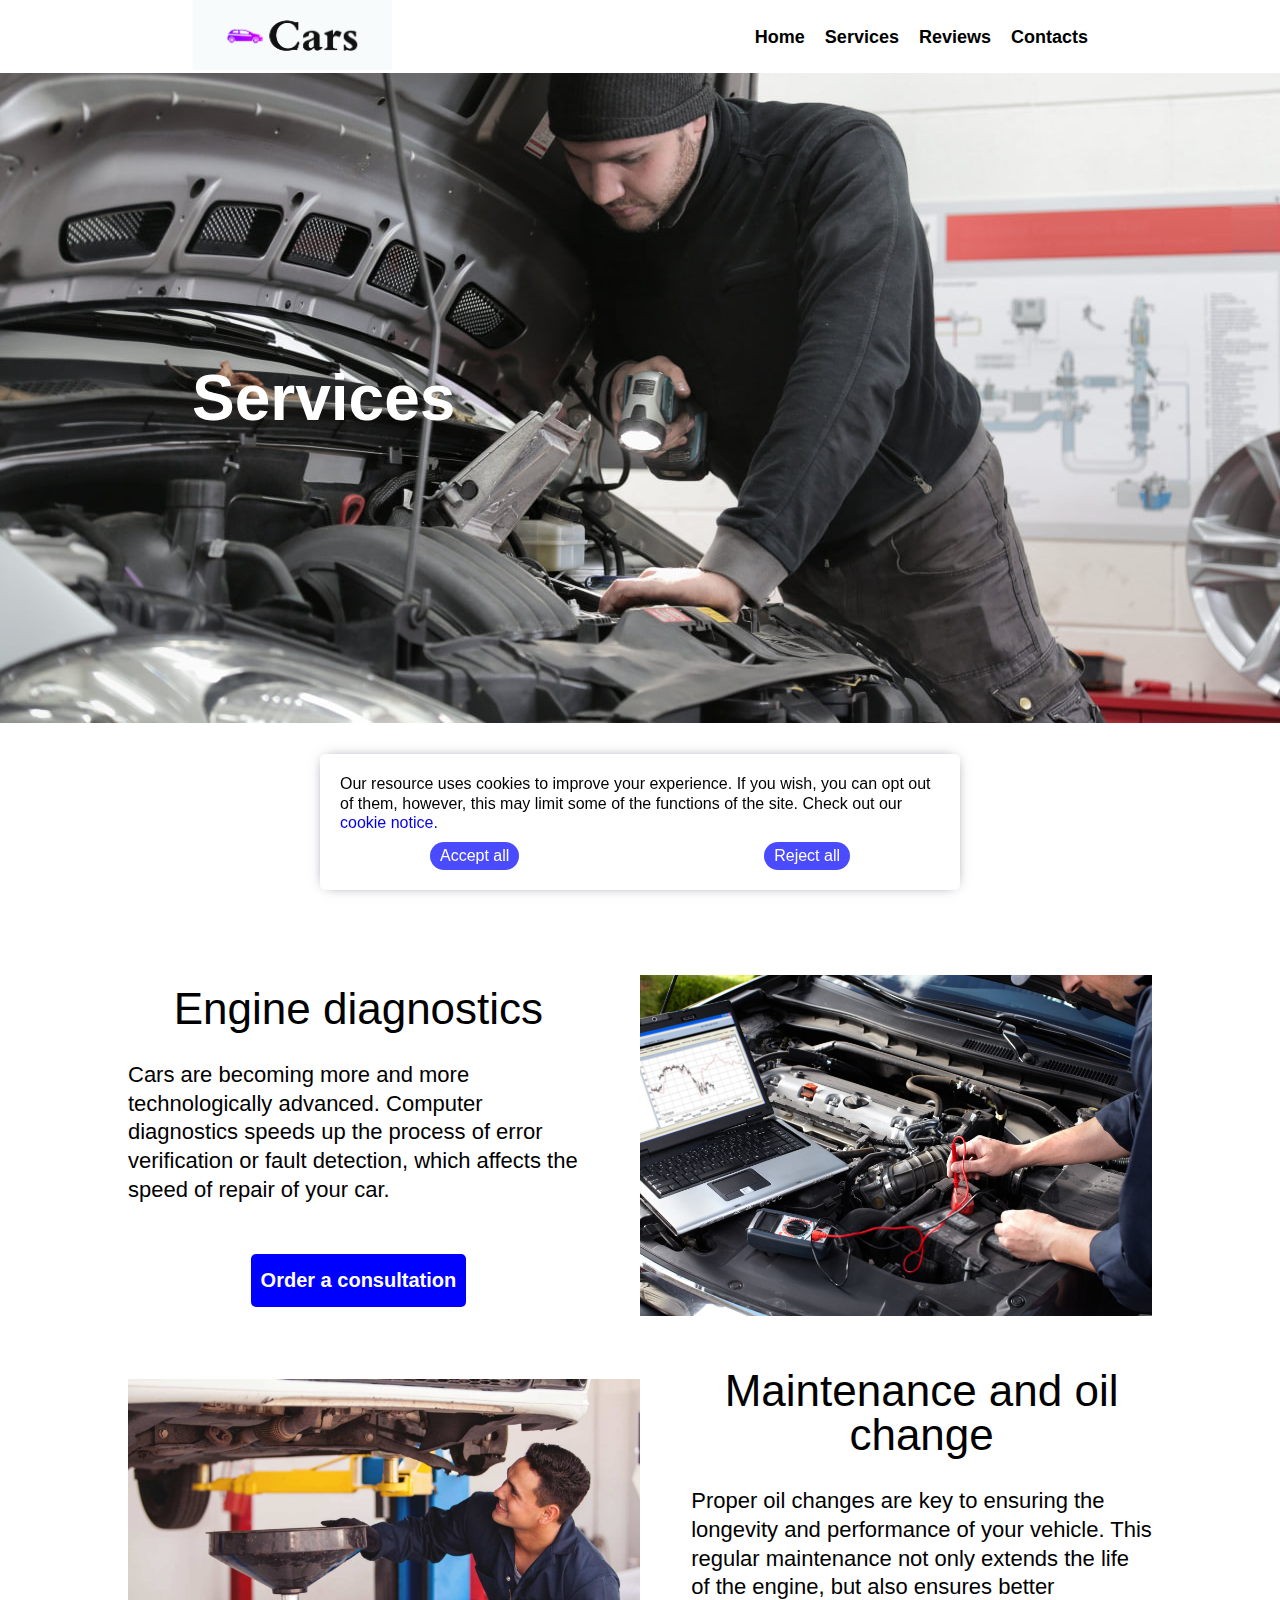
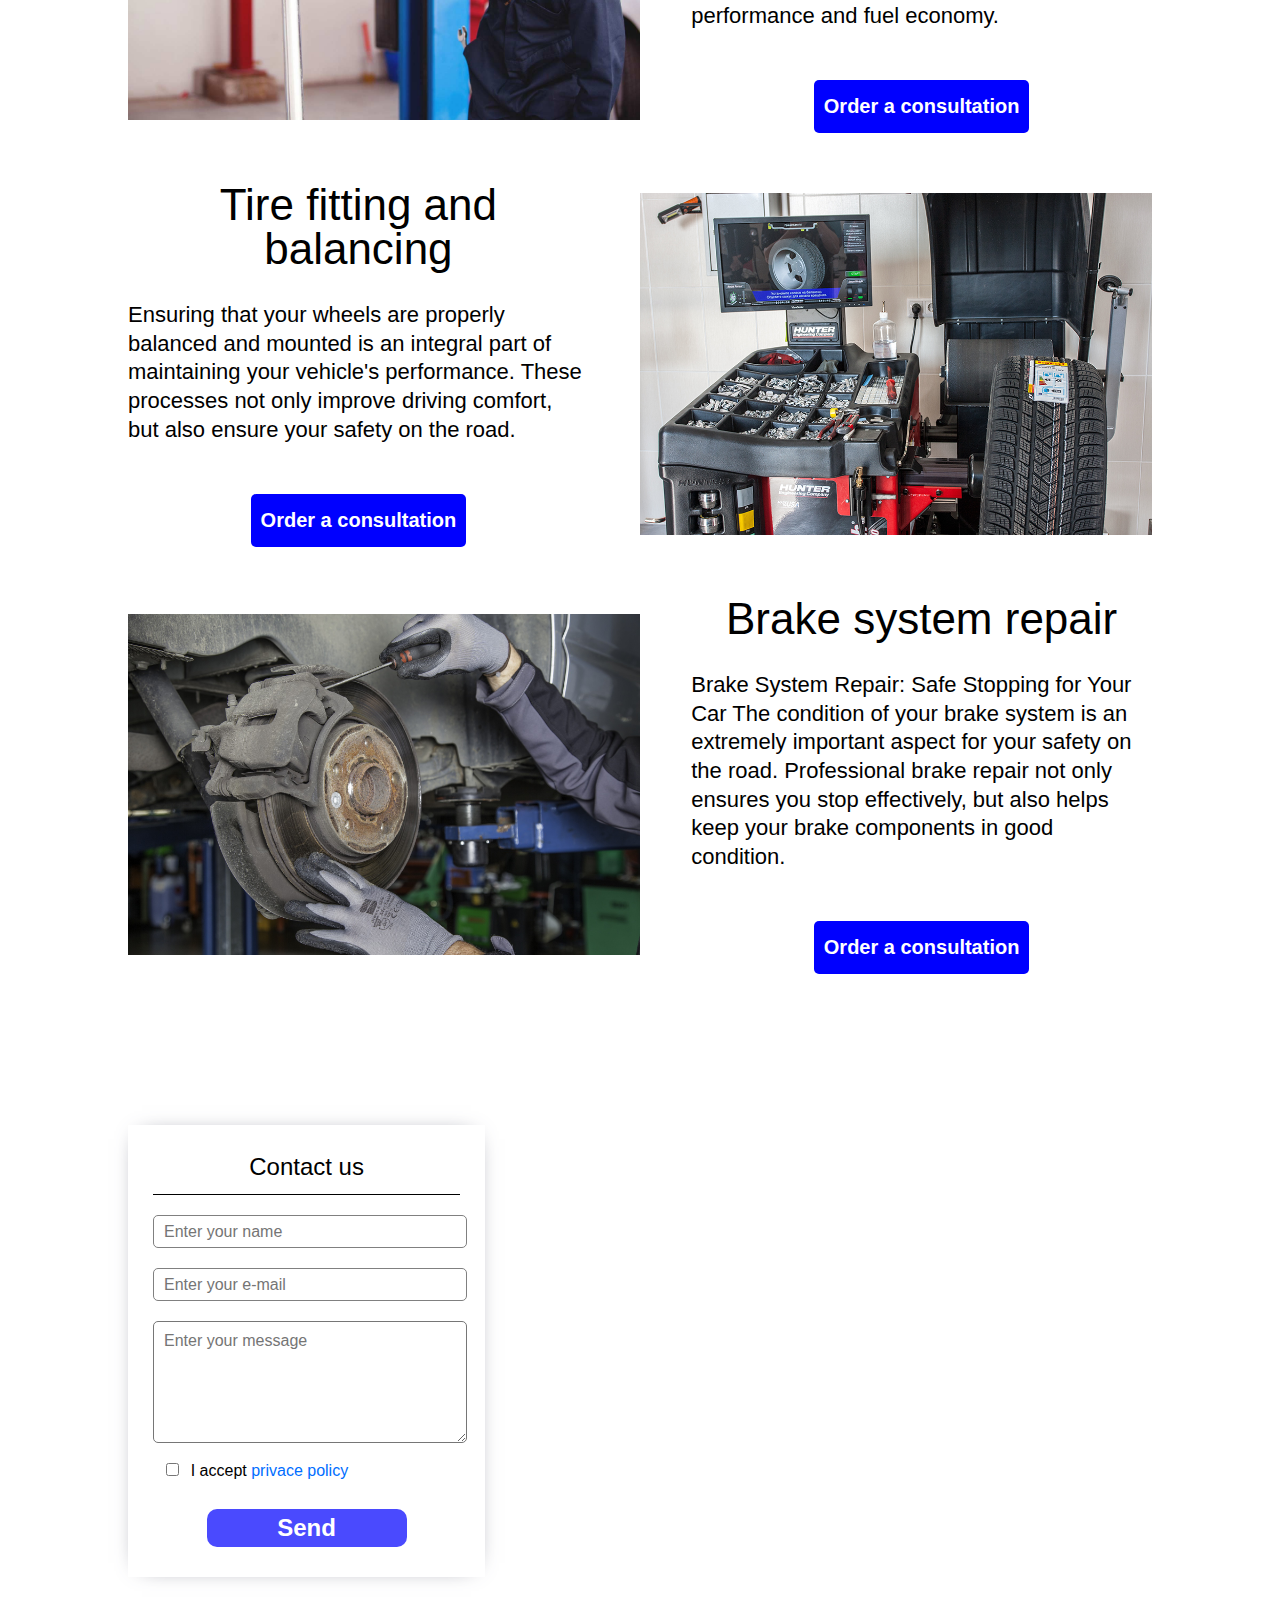
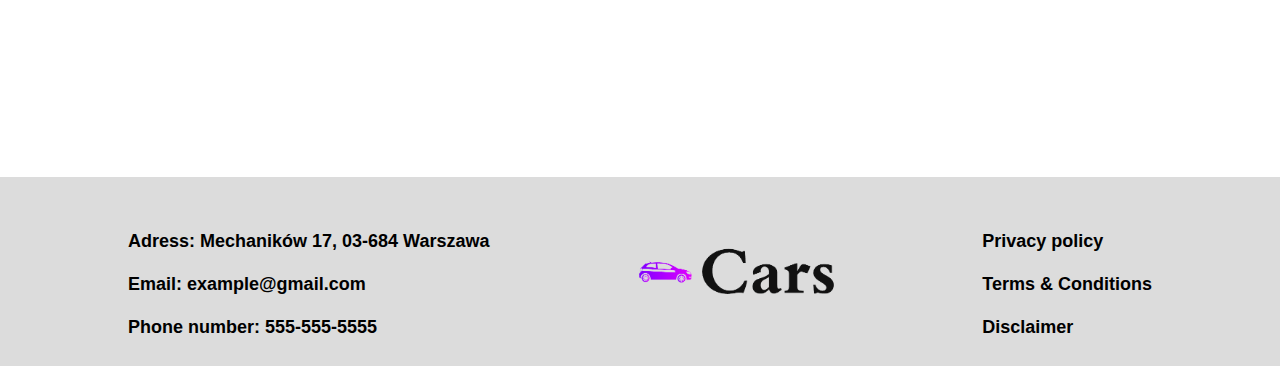
<file: services.html>
<!DOCTYPE html>
<html lang="en">
  <head>
    <meta charset="UTF-8" />
    <meta name="viewport" content="width=device-width, initial-scale=1.0" />
    <title>Our services</title>
    <link rel="stylesheet" type="text/css" href="css/reset.css" />
    <link rel="stylesheet" type="text/css" href="css/services.css" />
    <link rel="icon" href="./img/logo-back.png" type="image/x-icon" />
    <meta
      name="description"
      content="Discover a wide range of professional car repair services at XYZ Auto. Our skilled mechanics provide comprehensive maintenance, diagnostics, and repairs. From oil changes to engine overhauls, we ensure top-quality service and customer satisfaction. Explore our services and keep your vehicle in optimal condition."
    />
  </head>
  <body>
    <header>
      <div>
        <img class="logo" src="./img/logo.png" height="70px" alt="logo" />
      </div>
      <ul class="menu-list">
        <li class="menu-list-item">
          <a class="menu-list-item-link" href="index.html">Home</a>
        </li>
        <li class="menu-list-item">
          <a class="menu-list-item-link" href="services.html">Services</a>
        </li>
        <li class="menu-list-item">
          <a class="menu-list-item-link" href="reviews.html">Reviews</a>
        </li>
        <li class="menu-list-item">
          <a class="menu-list-item-link" href="contacts.html">Contacts</a>
        </li>
      </ul>
      <div class="burger-menu">
        <input
          type="checkbox"
          id="burger-checkbox"
          class="burger-checkbox"
          onclick="openMenu()"
        />
        <label for="burger-checkbox" class="burger"></label>
      </div>
    </header>
    <div class="mobile-menu">
      <ul class="mobile-menu-list">
        <li class="mobile-menu-list-item">
          <a class="menu-list-item-link" href="index.html">Home</a>
        </li>
        <li class="mobile-menu-list-item">
          <a class="menu-list-item-link" href="services.html">Services</a>
        </li>
        <li class="mobile-menu-list-item">
          <a class="menu-list-item-link" href="reviews.html">Reviews</a>
        </li>
        <li class="mobile-menu-list-item">
          <a class="menu-list-item-link" href="contacts.html">Contacts</a>
        </li>
      </ul>
    </div>
    <main>
      <div class="main-block">
        <div class="main-block-container">
          <h1 class="main-block-header">Services</h1>
        </div>
      </div>
      <h1 class="services-header">Our services</h1>
      <div class="services-container">
        <div class="service-block" id="engine">
          <div class="service-text-part">
            <p class="service-block-header">Engine diagnostics</p>
            <p class="service-block-text">
              Cars are becoming more and more technologically advanced. Computer
              diagnostics speeds up the process of error verification or fault
              detection, which affects the speed of repair of your car.
            </p>
            <button class="bt-order" onclick="scrollToContact()">
              Order a consultation
            </button>
          </div>
          <div class="image-container">
            <img src="./img/image1.jpg" width="100%" alt="image" />
          </div>
        </div>
        <div class="service-block" id="oil">
          <div class="image-container">
            <img src="./img/image2.jpg" width="100%" alt="image" />
          </div>
          <div class="service-text-part">
            <p class="service-block-header">Maintenance and oil change</p>
            <p class="service-block-text">
              Proper oil changes are key to ensuring the longevity and
              performance of your vehicle. This regular maintenance not only
              extends the life of the engine, but also ensures better
              performance and fuel economy.
            </p>
            <button class="bt-order" onclick="scrollToContact()">
              Order a consultation
            </button>
          </div>
        </div>
        <div class="service-block" id="tire">
          <div class="service-text-part">
            <p class="service-block-header">Tire fitting and balancing</p>
            <p class="service-block-text">
              Ensuring that your wheels are properly balanced and mounted is an
              integral part of maintaining your vehicle's performance. These
              processes not only improve driving comfort, but also ensure your
              safety on the road.
            </p>
            <button class="bt-order" onclick="scrollToContact()">
              Order a consultation
            </button>
          </div>
          <div class="image-container">
            <img src="./img/image3.jpg" width="100%" alt="image" />
          </div>
        </div>
        <div class="service-block" id="brake">
          <div class="image-container">
            <img src="./img/image4.jpg" width="100%" alt="image" />
          </div>
          <div class="service-text-part">
            <p class="service-block-header">Brake system repair</p>
            <p class="service-block-text">
              Brake System Repair: Safe Stopping for Your Car The condition of
              your brake system is an extremely important aspect for your safety
              on the road. Professional brake repair not only ensures you stop
              effectively, but also helps keep your brake components in good
              condition.
            </p>
            <button class="bt-order" onclick="scrollToContact()">
              Order a consultation
            </button>
          </div>
        </div>
      </div>
      <div class="contacts-container">
        <div class="form-block" id="form-block">
          <p class="contact-header">Contact us</p>
          <input type="text" placeholder="Enter your name" />
          <input type="text" placeholder="Enter your e-mail" />
          <textarea
            placeholder="Enter your message"
            class="big-input"
          ></textarea>
          <p class="accept-text">
            <input type="checkbox" class="input-checkbox" />I accept
            <a href="./privacy-policy.html" class="policy-link" target="_blank"
              >privace policy</a
            >
          </p>
          <button class="bt-send" onclick="sendUserToThx()">Send</button>
        </div>
        <div class="map">
          <iframe
            src="https://www.google.com/maps/embed?pb=!1m18!1m12!1m3!1d2440.496275976004!2d21.086094576519567!3d52.288846372001494!2m3!1f0!2f0!3f0!3m2!1i1024!2i768!4f13.1!3m3!1m2!1s0x471ecf0ac05ef11f%3A0x84cc9a4e8d4d6b23!2z0JDQstGC0L7RgdC10YDQstC40YE!5e0!3m2!1sen!2spl!4v1700085020524!5m2!1sen!2spl"
            width="100%"
            height="550"
            style="border: 0"
            allowfullscreen=""
            loading="lazy"
            referrerpolicy="no-referrer-when-downgrade"
          ></iframe>
        </div>
      </div>
    </main>
    <footer>
      <div class="footer-container">
        <ul>
          <li class="footer-item">
            <a
              class="footer-link"
              href="https://www.google.com/maps/place/Mechanik%C3%B3w+17,+03-684+Warszawa/@52.288861,21.085926,17z/data=!3m1!4b1!4m6!3m5!1s0x471ece8aa35fb6f5:0x894fd5d66f5139ae!8m2!3d52.288861!4d21.0885009!16s%2Fg%2F11cslw76gz?authuser=0&entry=ttu"
              target="_blank"
              >Adress: Mechaników 17, 03-684 Warszawa</a
            >
          </li>
          <li class="footer-item">
            <a class="footer-link" href="mailto:example@gmail.com"
              >Email: example@gmail.com</a
            >
          </li>
          <li class="footer-item">
            <a class="footer-link" href="tel:555-555-5555"
              >Phone number: 555-555-5555</a
            >
          </li>
        </ul>
        <div><img src="./img/logo-back.png" width="300px" alt="image" /></div>
        <ul>
          <li class="footer-item">
            <a class="footer-link" href="./privacy-policy.html" target="_blank"
              >Privacy policy</a
            >
          </li>
          <li class="footer-item">
            <a class="footer-link" href="./privacy-policy.html" target="_blank"
              >Terms & Conditions</a
            >
          </li>
          <li class="footer-item">
            <a class="footer-link" href="./privacy-policy.html" target="_blank">
              Disclaimer</a
            >
          </li>
        </ul>
      </div>
    </footer>
    <div class="cookies-container">
      <p class="cookies-text">
        Our resource uses cookies to improve your experience. If you wish, you
        can opt out of them, however, this may limit some of the functions of
        the site. Check out our
        <a href="./privacy-policy.html">cookie notice.</a>
      </p>
      <div class="bt-line">
        <button class="bt-cookie" onclick="closeWindow()">Accept all</button>
        <button class="bt-cookie" onclick="closeWindow()">Reject all</button>
      </div>
    </div>
    <script src="js/index.js"></script>
  </body>
</html>
</file>
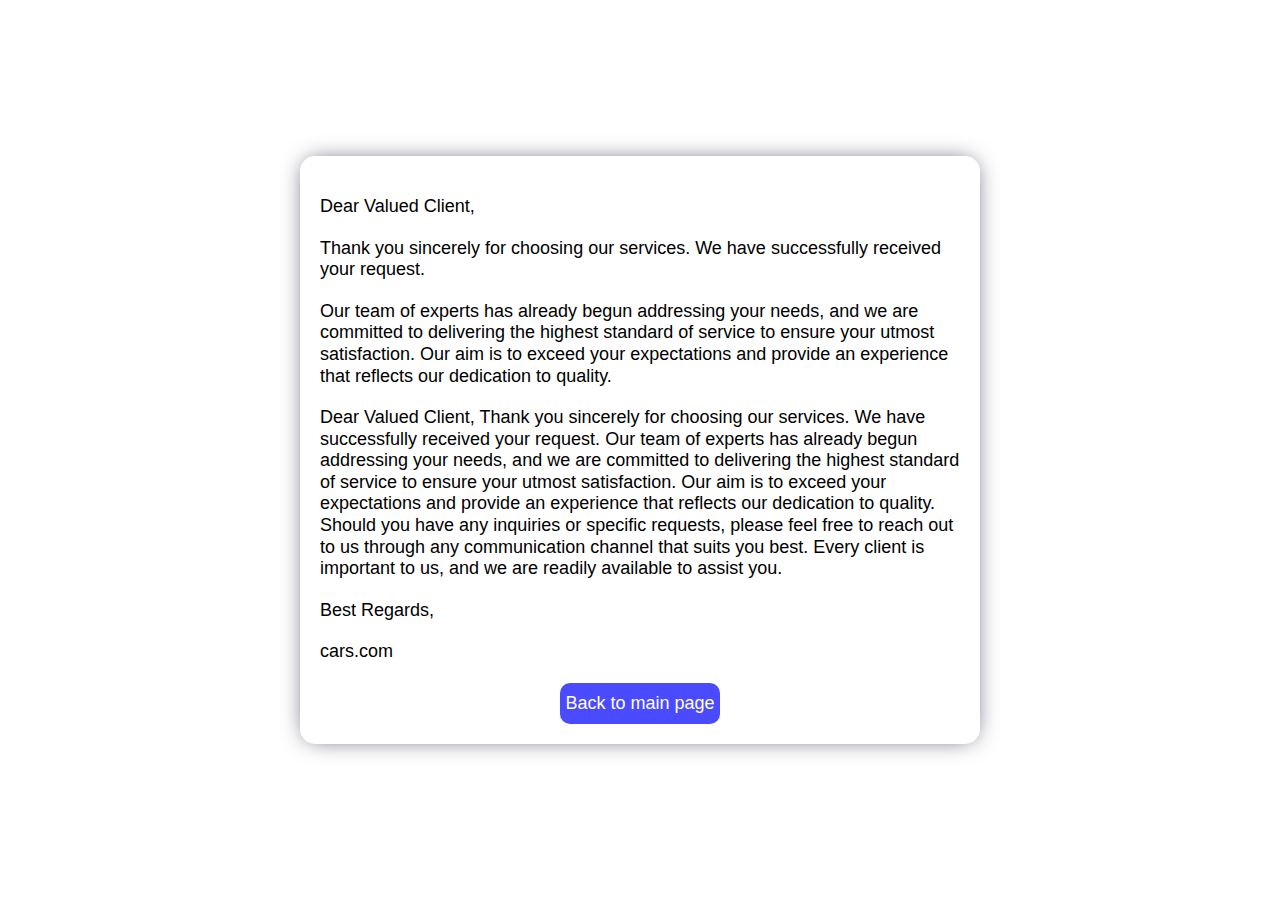
<file: thx.html>
<!DOCTYPE html>
<html lang="en">
  <head>
    <meta charset="UTF-8" />
    <meta name="viewport" content="width=device-width, initial-scale=1.0" />
    <title>Thank you!</title>
    <link rel="stylesheet" type="text/css" href="css/reset.css" />
    <link rel="stylesheet" type="text/css" href="css/thx.css" />
    <link rel="icon" href="./img/logo-back.png" type="image/x-icon" />
  </head>
  <body>
    <main>
      <div class="main-container">
        <p class="thx-text">Dear Valued Client,</p>
        <p class="thx-text">
          Thank you sincerely for choosing our services. We have successfully
          received your request.
        </p>
        <p class="thx-text">
          Our team of experts has already begun addressing your needs, and we
          are committed to delivering the highest standard of service to ensure
          your utmost satisfaction. Our aim is to exceed your expectations and
          provide an experience that reflects our dedication to quality.
        </p>
        <p class="thx-text">
          Dear Valued Client, Thank you sincerely for choosing our services. We
          have successfully received your request. Our team of experts has
          already begun addressing your needs, and we are committed to
          delivering the highest standard of service to ensure your utmost
          satisfaction. Our aim is to exceed your expectations and provide an
          experience that reflects our dedication to quality. Should you have
          any inquiries or specific requests, please feel free to reach out to
          us through any communication channel that suits you best. Every client
          is important to us, and we are readily available to assist you.
        </p>
        <p class="thx-text">Best Regards,</p>
        <p class="thx-text">cars.com</p>
        <button class="bt-back" onclick="backMainPage()">
          Back to main page
        </button>
      </div>
      <script src="js/index.js"></script>
    </main>
  </body>
</html>
</file>
<file: css/home.css>
body {
  font-family: "Segoe UI", Tahoma, Geneva, Verdana, sans-serif !important;
}
header {
  width: 100%;
  display: flex;
  justify-content: space-between;
  align-items: center;
  width: 70%;
  margin: 0 auto;
}
.mobile-menu {
  background-color: #fff;
  width: 100%;
  position: absolute;
  display: flex;
  justify-content: space-between;
  align-items: center;
  display: none;
}
.mobile-menu-list {
  margin: 0 auto;
}
.mobile-menu-list-item {
  padding: 25px;
  text-align: center;
}
.menu-list {
  display: flex;
}
.menu-list-item {
  margin-left: 20px;
}
.menu-list-item-link {
  color: #000;
  font-weight: 600;
  font-size: 18px;
}
.menu-list-item-link:hover {
  text-decoration: underline;
  transition: 0.3ms;
}
.burger-checkbox {
  visibility: hidden;
}
.burger-menu {
  display: none;
}
.burger {
  cursor: pointer;
  display: block;
  position: relative;
  border: none;
  background: transparent;
  width: 40px;
  height: 26px;
  margin-bottom: 30px;
}
.burger::before,
.burger::after {
  content: "";
  left: 0;
  position: absolute;
  display: block;
  width: 100%;
  height: 4px;
  border-radius: 10px;
  background: #000;
}
.burger::before {
  top: 0;
  box-shadow: 0 11px 0 #000;
  transition: box-shadow 0.3s 0.15s, top 0.3s 0.15s, transform 0.3s;
}
.burger::after {
  bottom: 0;
  transition: bottom 0.3s 0.15s, transform 0.3s;
}
.burger-checkbox:checked + .burger::before {
  top: 11px;
  transform: rotate(45deg);
  box-shadow: 0 6px 0 rgba(0, 0, 0, 0);
  transition: box-shadow 0.15s, top 0.3s, transform 0.3s 0.15s;
}
.burger-checkbox:checked + .burger::after {
  bottom: 11px;
  transform: rotate(-45deg);
  transition: bottom 0.3s, transform 0.3s 0.15s;
}
.main-block {
  background-image: url("../img/main.jpg");
  background-size: cover;
  background-repeat: no-repeat;
  width: 100%;
  height: 650px;
  object-fit: cover;
  display: flex;
  flex-direction: column;
  justify-content: center;
}
.main-block-container {
  width: 70%;
  margin: 0 auto;
  display: flex;
  flex-direction: column;
}
.main-header {
  color: #fff;
  font-size: 4rem;
  font-weight: 600;
}
.main-text {
  color: #fff;
  font-size: 24px;
  font-weight: 600;
  margin-top: 50px;
  width: 60%;
  line-height: 1.3;
}
.bt-appointment {
  border: none;
  outline: none;
  cursor: pointer;
  font-size: 24px;
  color: #000;
  background-color: #fff;
  font-weight: 600;
  padding: 15px 10px 15px 10px;
  border-radius: 10px;
  width: 300px;
  margin-top: 30px;
}
.bt-team {
  border: none;
  outline: none;
  cursor: pointer;
  font-size: 24px;
  color: #fff;
  background-color: rgb(74, 74, 254);
  font-weight: 600;
  padding: 15px 10px 15px 10px;
  border-radius: 10px;
  width: 300px;
  margin-top: 30px;
}
.line-block {
  width: 100%;
  display: flex;
  justify-content: space-between;
  margin-top: 15px;
}
.services-block {
  width: 90%;
  display: flex;
  margin: 0 auto;
  flex-direction: column;
}
.services-block-header {
  text-align: center;
  margin-top: 150px;
  font-size: 50px;
  font-weight: 500;
  margin-bottom: 20px;
  font-weight: 600;
}
.service-block {
  padding: 50px;
  border: 1px solid black;
  border-radius: 10px;
  margin-left: 15px;
  box-shadow: 0px 0px 18px 3px rgba(34, 60, 80, 0.2);
  display: flex;
  flex-direction: column;
  align-items: center;
  width: 50%;
}
.service-block-header {
  font-size: 24px;
  margin-top: 30px;
  color: rgb(74, 74, 254);
  font-weight: 600;
}
.service-block-text {
  font-size: 18px;
  margin-top: 15px;
  line-height: 1.5;
}
.service-block-photo {
  width: 90%;
}
.bt-more {
  background-color: rgb(82, 82, 190);
  color: #fff;
  padding: 15px 10px 15px 10px;
  font-size: 20px;
  border: none;
  outline: none;
  border-radius: 5px;
  margin-top: 25px;
  cursor: pointer;
}

.advantages-block {
  width: 100%;
  margin-top: 150px;
}
.advantages-container {
  width: 80%;
  display: flex;
  justify-content: space-between;
  margin: 0 auto;
}
.block-advantage {
  display: flex;
  flex-direction: column;
  justify-content: space-between;
  width: 25%;
  align-items: center;
}
.block-advantage-text {
  line-height: 1.2;
  font-size: 18px;
  margin-top: 20px;
}
.block-advantage-header {
  font-size: 32px;
  margin-top: 30px;
  font-weight: 600;
}
.contacts-container {
  width: 80%;
  margin: 0 auto;
  display: flex;
  justify-content: space-between;
  align-items: center;
  margin-top: 100px;
}
.map {
  width: 60%;
}
.form-block {
  display: flex;
  flex-direction: column;
  box-shadow: 0px 0px 23px -14px rgba(66, 68, 90, 1);
  padding: 30px 25px 30px 25px;
  width: 30%;
}
.contact-header {
  font-size: 24px;
  font-weight: 500;
  border-bottom: 1px solid black;
  text-align: center;
  padding-bottom: 15px;
}
input {
  margin-top: 20px;
  width: 95%;
  outline: none;
  font-size: 18px;
  padding: 5px 10px 5px 10px;
  border-radius: 5px;
  border: 1px solid gray;
}
input::placeholder {
  font-size: 16px;
  font-family: "Segoe UI", Tahoma, Geneva, Verdana, sans-serif;
  font-weight: 500;
}
.big-input {
  height: 100px;
  width: 95%;
  max-width: 95%;
  margin-top: 20px;
  font-size: 18px;
  border-radius: 5px;
  padding: 10px;
  outline: none;
}
.big-input::placeholder {
  font-size: 16px;
  font-family: "Segoe UI", Tahoma, Geneva, Verdana, sans-serif;
  font-weight: 500;
}
INPUT[type="text"]:focus {
  outline: 2px solid rgb(0, 110, 255);
}
.policy-link {
  color: rgb(0, 110, 255);
}
.big-input:focus {
  outline: 2px solid rgb(0, 110, 255);
}
.input-checkbox {
  width: 10%;
  outline: none;
  border: none;
}
.accept-text {
  width: 100%;
  display: block;
}
.bt-send {
  text-align: center;
  border: none;
  outline: none;
  color: #fff;
  background-color: rgb(74, 74, 254);
  padding: 5px 10px 5px 10px;
  font-size: 24px;
  cursor: pointer;
  width: 200px;
  margin: 0 auto;
  margin-top: 30px;
  border-radius: 10px;
  font-family: "Segoe UI", Tahoma, Geneva, Verdana, sans-serif;
  font-weight: 600;
}
.bt-send:hover {
  background-color: rgb(82, 82, 190);
  color: #fff;
}
.info-container {
  display: flex;
  justify-content: space-between;
  width: 80%;
  margin: 0 auto;
  margin-top: 100px;
}
.info-block {
  display: flex;
  flex-direction: column;
  align-items: center;
  width: 25%;
}
.info-block-header {
  font-size: 32px;
  font-weight: 600;
  text-align: center;
  margin-top: 20px;
}
footer {
  background-color: rgb(220, 220, 220);
  margin-top: 150px;
  padding: 30px 0 30px 0;
}
.footer-container {
  width: 80%;
  margin: 0 auto;
  display: flex;
  justify-content: space-between;
  align-items: center;
}
.footer-item {
  margin-top: 25px;
}
.footer-link {
  color: #000;
  font-weight: 600;
  font-size: 18px;
}
.footer-link:hover {
  color: rgb(81, 81, 254);
}
.cookies-container {
  position: fixed;
  bottom: 10px;
  left: 50%;
  transform: translateX(-50%);
  background-color: #fff;
  box-shadow: 0px 0px 13px -6px rgba(66, 68, 90, 1);
  display: flex;
  flex-direction: column;
  align-items: center;
  padding: 20px;
  border-radius: 5px;
}
.cookies-text {
  font-size: 16px;
  line-height: 1.2;
}
.bt-line {
  display: flex;
  justify-content: space-between;
  width: 70%;
  margin-top: 10px;
}
.bt-cookie {
  border: none;
  outline: none;
  cursor: pointer;
  color: #fff;
  border-radius: 15px;
  background-color: rgb(74, 74, 254);
  padding: 5px 10px 5px 10px;
  font-size: 16px;
  cursor: pointer;
}
@media (max-width: 800px) {
  .menu-list {
    display: none;
  }
  header {
    width: 90%;
  }
  .burger-menu {
    display: block;
  }
  .main-block {
    height: auto;
    padding: 70px 0 70px 0;
  }
  .main-text {
    width: 100%;
  }
  .main-header {
    font-size: 3rem;
  }
  .advantages-block {
    margin-top: 50px;
  }
  .advantages-container {
    flex-direction: column;
    align-items: center;
  }
  .block-advantage {
    width: 90%;
    margin-top: 25px;
  }
  .line-block {
    flex-direction: column;
    align-items: center;
  }
  .service-block {
    margin-top: 20px;
    width: auto;
  }
  .info-container {
    flex-direction: column;
    align-items: center;
  }
  .info-block {
    width: 90%;
    margin-top: 50px;
  }
  .map {
    width: 100%;
  }
  .contacts-container {
    width: 100%;
    flex-direction: column-reverse;
  }
  .form-block {
    margin-top: 100px;
    width: 80%;
  }
  .footer-container {
    flex-direction: column;
    align-items: flex-start;
  }
  .bt-send {
    width: auto;
  }
  .cookies-container {
    width: 90%;
  }
}
</file>
<file: css/contacts.css>
body {
  font-family: "Segoe UI", Tahoma, Geneva, Verdana, sans-serif !important;
}
.body-wrapper {
  width: 100%;
  margin: 0 auto;
}
header {
  width: 70%;
  display: flex;
  justify-content: space-between;
  align-items: center;
  margin: 0 auto;
}
.menu-list {
  display: flex;
}
.menu-list-item {
  margin-left: 20px;
}
.menu-list-item-link {
  color: #000;
  font-weight: 600;
  font-size: 18px;
}
.mobile-menu {
  background-color: #fff;
  width: 100%;
  position: absolute;
  display: flex;
  justify-content: space-between;
  align-items: center;
  display: none;
}
.mobile-menu-list {
  margin: 0 auto;
}
.mobile-menu-list-item {
  padding: 25px;
  text-align: center;
}
.burger-checkbox {
  visibility: hidden;
}
.burger-menu {
  display: none;
  margin-bottom: 30px;
}
.burger {
  cursor: pointer;
  display: block;
  position: relative;
  border: none;
  background: transparent;
  width: 40px;
  height: 26px;
}
.burger::before,
.burger::after {
  content: "";
  left: 0;
  position: absolute;
  display: block;
  width: 100%;
  height: 4px;
  border-radius: 10px;
  background: #000;
}
.burger::before {
  top: 0;
  box-shadow: 0 11px 0 #000;
  transition: box-shadow 0.3s 0.15s, top 0.3s 0.15s, transform 0.3s;
}
.burger::after {
  bottom: 0;
  transition: bottom 0.3s 0.15s, transform 0.3s;
}
.burger-checkbox:checked + .burger::before {
  top: 11px;
  transform: rotate(45deg);
  box-shadow: 0 6px 0 rgba(0, 0, 0, 0);
  transition: box-shadow 0.15s, top 0.3s, transform 0.3s 0.15s;
}
.burger-checkbox:checked + .burger::after {
  bottom: 11px;
  transform: rotate(-45deg);
  transition: bottom 0.3s, transform 0.3s 0.15s;
}
.menu-list-item-link:hover {
  text-decoration: underline;
  transition: 0.3ms;
}
main {
  background-image: url("../img/contact-img.jpg");
  background-size: cover;
  background-repeat: no-repeat;
  width: 100%;
  height: 650px;
  object-fit: cover;
  display: flex;
  flex-direction: column;
  justify-content: center;
}
.main-container {
  width: 70%;
  margin: 0 auto;
}
.contact-bt {
  text-align: center;
  border: none;
  outline: none;
  color: #000;
  background-color: #fff;
  padding: 10px 15px 10px 15px;
  font-size: 24px;
  cursor: pointer;
  width: 200px;
  margin-top: 100px;
  border-radius: 10px;
  font-family: "Segoe UI", Tahoma, Geneva, Verdana, sans-serif;
  font-weight: 600;
}
.main-logo {
  color: #fff;
  font-size: 72px;
  font-weight: 600;
}
.contact-bt:hover {
  background-color: rgb(74, 74, 254);
  color: #fff;
}
.contacts-container {
  width: 80%;
  margin: 0 auto;
  display: flex;
  justify-content: space-between;
  align-items: center;
  margin-top: 35px;
}
.map {
  width: 60%;
}
.form-block {
  display: flex;
  flex-direction: column;
  box-shadow: 0px 0px 23px -14px rgba(66, 68, 90, 1);
  padding: 30px 25px 30px 25px;
  width: 30%;
}
.contact-header {
  font-size: 24px;
  font-weight: 500;
  border-bottom: 1px solid black;
  text-align: center;
  padding-bottom: 15px;
}
input {
  margin-top: 20px;
  width: 95%;
  outline: none;
  font-size: 18px;
  padding: 5px 10px 5px 10px;
  border-radius: 5px;
  border: 1px solid gray;
}
input::placeholder {
  font-size: 16px;
  font-family: "Segoe UI", Tahoma, Geneva, Verdana, sans-serif;
  font-weight: 500;
}
.big-input {
  height: 100px;
  width: 95%;
  max-width: 95%;
  margin-top: 20px;
  font-size: 18px;
  border-radius: 5px;
  padding: 10px;
  outline: none;
}
.big-input::placeholder {
  font-size: 16px;
  font-family: "Segoe UI", Tahoma, Geneva, Verdana, sans-serif;
  font-weight: 500;
}
INPUT[type="text"]:focus {
  outline: 2px solid rgb(0, 110, 255);
}
.policy-link {
  color: rgb(0, 110, 255);
}
.big-input:focus {
  outline: 2px solid rgb(0, 110, 255);
}
.input-checkbox {
  width: 10%;
  outline: none;
  border: none;
}
.accept-text {
  width: 100%;
  display: block;
}
.bt-send {
  text-align: center;
  border: none;
  outline: none;
  color: #fff;
  background-color: rgb(74, 74, 254);
  padding: 5px 10px 5px 10px;
  font-size: 24px;
  cursor: pointer;
  width: 200px;
  margin: 0 auto;
  margin-top: 30px;
  border-radius: 10px;
  font-family: "Segoe UI", Tahoma, Geneva, Verdana, sans-serif;
  font-weight: 600;
}
.bt-send:hover {
  background-color: rgb(82, 82, 190);
  color: #fff;
}
footer {
  background-color: rgb(220, 220, 220);
  margin-top: 150px;
  padding: 30px 0 30px 0;
}
.footer-container {
  width: 80%;
  margin: 0 auto;
  display: flex;
  justify-content: space-between;
  align-items: center;
}
.footer-item {
  margin-top: 25px;
}
.footer-link {
  color: #000;
  font-weight: 600;
  font-size: 18px;
}
.footer-link:hover {
  color: rgb(81, 81, 254);
}
.cookies-container {
  position: fixed;
  bottom: 10px;
  left: 50%;
  transform: translateX(-50%);
  background-color: #fff;
  box-shadow: 0px 0px 13px -6px rgba(66, 68, 90, 1);
  display: flex;
  flex-direction: column;
  align-items: center;
  padding: 20px;
  border-radius: 5px;
}
.cookies-text {
  font-size: 16px;
  line-height: 1.2;
}
.bt-line {
  display: flex;
  justify-content: space-between;
  width: 70%;
  margin-top: 10px;
}
.bt-cookie {
  border: none;
  outline: none;
  cursor: pointer;
  color: #fff;
  border-radius: 15px;
  background-color: rgb(74, 74, 254);
  padding: 5px 10px 5px 10px;
  font-size: 16px;
  cursor: pointer;
}
@media (max-width: 800px) {
  .menu-list {
    display: none;
  }
  .burger-menu {
    display: block;
  }
  header {
    width: 90%;
  }
  main {
    height: auto;
    padding: 50px 0 50px 0;
  }
  .main-container {
    width: auto;
  }
  .main-logo {
    font-size: 56px;
  }
  .contacts-container {
    width: 100%;
    flex-direction: column-reverse;
  }
  .form-block {
    margin-top: 100px;
    width: 80%;
  }
  .map {
    width: 90%;
  }
  .footer-container {
    flex-direction: column;
    align-items: flex-start;
  }
  .bt-send {
    width: auto;
  }
  .cookies-container {
    width: 90%;
  }
}
</file>
<file: css/policy.css>
body {
  font-family: "Segoe UI", Tahoma, Geneva, Verdana, sans-serif !important;
}
header {
  display: flex;
  justify-content: space-between;
  align-items: center;
  width: 70%;
  margin: 0 auto;
}
.mobile-menu {
  background-color: #fff;
  width: 100%;
  position: absolute;
  display: flex;
  justify-content: space-between;
  align-items: center;
  display: none;
}
.mobile-menu-list {
  margin: 0 auto;
}
.mobile-menu-list-item {
  padding: 25px;
  text-align: center;
}
.menu-list {
  display: flex;
}
.menu-list-item {
  margin-left: 20px;
}
.menu-list-item-link {
  color: #000;
  font-weight: 600;
  font-size: 18px;
}
.menu-list-item-link:hover {
  text-decoration: underline;
  transition: 0.3ms;
}
.burger-checkbox {
  visibility: hidden;
}
.burger-menu {
  display: none;
}
.burger {
  cursor: pointer;
  display: block;
  position: relative;
  border: none;
  background: transparent;
  width: 40px;
  height: 26px;
  margin-bottom: 30px;
}
.burger::before,
.burger::after {
  content: "";
  left: 0;
  position: absolute;
  display: block;
  width: 100%;
  height: 4px;
  border-radius: 10px;
  background: #000;
}
.burger::before {
  top: 0;
  box-shadow: 0 11px 0 #000;
  transition: box-shadow 0.3s 0.15s, top 0.3s 0.15s, transform 0.3s;
}
.burger::after {
  bottom: 0;
  transition: bottom 0.3s 0.15s, transform 0.3s;
}
.burger-checkbox:checked + .burger::before {
  top: 11px;
  transform: rotate(45deg);
  box-shadow: 0 6px 0 rgba(0, 0, 0, 0);
  transition: box-shadow 0.15s, top 0.3s, transform 0.3s 0.15s;
}
.burger-checkbox:checked + .burger::after {
  bottom: 11px;
  transform: rotate(-45deg);
  transition: bottom 0.3s, transform 0.3s 0.15s;
}
.main-container {
  width: 80%;
  margin: 0 auto;
}
.policy-header {
  margin-top: 50px;
  font-size: 36px;
  font-weight: 500;
  text-align: center;
}
.policy-text {
  margin-top: 20px;
  font-size: 18px;
}
footer {
  background-color: rgb(220, 220, 220);
  margin-top: 150px;
  padding: 30px 0 30px 0;
}
.footer-container {
  width: 80%;
  margin: 0 auto;
  display: flex;
  justify-content: space-between;
  align-items: center;
}
.footer-item {
  margin-top: 25px;
}
.footer-link {
  color: #000;
  font-weight: 600;
  font-size: 18px;
}
.footer-link:hover {
  color: rgb(81, 81, 254);
}
.cookies-container {
  position: fixed;
  bottom: 10px;
  left: 50%;
  transform: translateX(-50%);
  background-color: #fff;
  box-shadow: 0px 0px 13px -6px rgba(66, 68, 90, 1);
  display: flex;
  flex-direction: column;
  align-items: center;
  padding: 20px;
  border-radius: 5px;
}
.cookies-text {
  font-size: 16px;
  line-height: 1.2;
}
.bt-line {
  display: flex;
  justify-content: space-between;
  width: 70%;
  margin-top: 10px;
}
.bt-cookie {
  border: none;
  outline: none;
  cursor: pointer;
  color: #fff;
  border-radius: 15px;
  background-color: rgb(74, 74, 254);
  padding: 5px 10px 5px 10px;
  font-size: 16px;
  cursor: pointer;
}
@media (max-width: 800px) {
  .menu-list {
    display: none;
  }
  header {
    width: 90%;
  }
  .burger-menu {
    display: block;
  }

  .footer-container {
    flex-direction: column;
    align-items: flex-start;
  }
  .cookies-container {
    width: 90%;
  }
}
</file>
<file: css/reviews.css>
body {
  font-family: "Segoe UI", Tahoma, Geneva, Verdana, sans-serif !important;
}
header {
  width: 100%;
  display: flex;
  justify-content: space-between;
  align-items: center;
  width: 70%;
  margin: 0 auto;
}
.mobile-menu {
  background-color: #fff;
  width: 100%;
  position: absolute;
  display: flex;
  justify-content: space-between;
  align-items: center;
  display: none;
}
.mobile-menu-list {
  margin: 0 auto;
}
.mobile-menu-list-item {
  padding: 25px;
  text-align: center;
}
.menu-list {
  display: flex;
}
.menu-list-item {
  margin-left: 20px;
}
.menu-list-item-link {
  color: #000;
  font-weight: 600;
  font-size: 18px;
}
.menu-list-item-link:hover {
  text-decoration: underline;
  transition: 0.3ms;
}
.burger-checkbox {
  visibility: hidden;
}
.burger-menu {
  display: none;
}
.burger {
  cursor: pointer;
  display: block;
  position: relative;
  border: none;
  background: transparent;
  width: 40px;
  height: 26px;
  margin-bottom: 30px;
}
.burger::before,
.burger::after {
  content: "";
  left: 0;
  position: absolute;
  display: block;
  width: 100%;
  height: 4px;
  border-radius: 10px;
  background: #000;
}
.burger::before {
  top: 0;
  box-shadow: 0 11px 0 #000;
  transition: box-shadow 0.3s 0.15s, top 0.3s 0.15s, transform 0.3s;
}
.burger::after {
  bottom: 0;
  transition: bottom 0.3s 0.15s, transform 0.3s;
}
.burger-checkbox:checked + .burger::before {
  top: 11px;
  transform: rotate(45deg);
  box-shadow: 0 6px 0 rgba(0, 0, 0, 0);
  transition: box-shadow 0.15s, top 0.3s, transform 0.3s 0.15s;
}
.burger-checkbox:checked + .burger::after {
  bottom: 11px;
  transform: rotate(-45deg);
  transition: bottom 0.3s, transform 0.3s 0.15s;
}
.main-block {
  background-image: url("../img/news-back.jpg");
  background-size: cover;
  background-repeat: no-repeat;
  background-position: center bottom;
  width: 100%;
  height: 650px;
  object-fit: cover;
  display: flex;
  flex-direction: column;
  justify-content: center;
  margin: 0 auto;
}
.main-block-container {
  width: 70%;
  margin: 0 auto;
}
.main-block-header {
  color: #fff;
  font-size: 4rem;
  font-weight: 600;
}
.reviews-container {
  width: 70%;
  margin: 0 auto;
}
.reviews-big {
  background-color: rgb(238, 238, 238);
  padding: 40px;
  position: relative;
  margin-top: 40px;
}
.review-icon {
  position: absolute;
  top: -15px;
  left: 50%;
  transform: translateX(-50%);
  width: 30px;
}
.review-text {
  line-height: 1.5;
  font-size: 18px;
}
.review-author {
  margin-top: 20px;
  font-weight: 600;
  font-size: 18px;
  line-height: 1.2;
}
.line-reviews {
  width: 100%;
  display: flex;
  justify-content: space-between;
  margin: 0 auto;
  margin-top: 40px;
}
.review-small {
  background-color: rgb(238, 238, 238);
  width: 20%;
  padding: 40px;
  position: relative;
}
.contacts-container {
  width: 80%;
  margin: 0 auto;
  display: flex;
  justify-content: space-between;
  align-items: center;
  margin-top: 100px;
}
.map {
  width: 60%;
}
.form-block {
  display: flex;
  flex-direction: column;
  box-shadow: 0px 0px 23px -14px rgba(66, 68, 90, 1);
  padding: 30px 25px 30px 25px;
  width: 30%;
}
.contact-header {
  font-size: 24px;
  font-weight: 500;
  border-bottom: 1px solid black;
  text-align: center;
  padding-bottom: 15px;
}
input {
  margin-top: 20px;
  width: 95%;
  outline: none;
  font-size: 18px;
  padding: 5px 10px 5px 10px;
  border-radius: 5px;
  border: 1px solid gray;
}
input::placeholder {
  font-size: 16px;
  font-family: "Segoe UI", Tahoma, Geneva, Verdana, sans-serif;
  font-weight: 500;
}
.big-input {
  height: 100px;
  width: 95%;
  max-width: 95%;
  margin-top: 20px;
  font-size: 18px;
  border-radius: 5px;
  padding: 10px;
  outline: none;
}
.big-input::placeholder {
  font-size: 16px;
  font-family: "Segoe UI", Tahoma, Geneva, Verdana, sans-serif;
  font-weight: 500;
}
INPUT[type="text"]:focus {
  outline: 2px solid rgb(0, 110, 255);
}
.policy-link {
  color: rgb(0, 110, 255);
}
.big-input:focus {
  outline: 2px solid rgb(0, 110, 255);
}
.input-checkbox {
  width: 10%;
  outline: none;
  border: none;
}
.accept-text {
  width: 100%;
  display: block;
}
.bt-send {
  text-align: center;
  border: none;
  outline: none;
  color: #fff;
  background-color: rgb(74, 74, 254);
  padding: 5px 10px 5px 10px;
  font-size: 24px;
  cursor: pointer;
  width: 200px;
  margin: 0 auto;
  margin-top: 30px;
  border-radius: 10px;
  font-family: "Segoe UI", Tahoma, Geneva, Verdana, sans-serif;
  font-weight: 600;
}
.bt-send:hover {
  background-color: rgb(82, 82, 190);
  color: #fff;
}
footer {
  background-color: rgb(220, 220, 220);
  margin-top: 150px;
  padding: 30px 0 30px 0;
}
.footer-container {
  width: 80%;
  margin: 0 auto;
  display: flex;
  justify-content: space-between;
  align-items: center;
}
.footer-item {
  margin-top: 25px;
}
.footer-link {
  color: #000;
  font-weight: 600;
  font-size: 18px;
}
.footer-link:hover {
  color: rgb(81, 81, 254);
}
.cookies-container {
  position: fixed;
  bottom: 10px;
  left: 50%;
  transform: translateX(-50%);
  background-color: #fff;
  box-shadow: 0px 0px 13px -6px rgba(66, 68, 90, 1);
  display: flex;
  flex-direction: column;
  align-items: center;
  padding: 20px;
  border-radius: 5px;
}
.cookies-text {
  font-size: 16px;
  line-height: 1.2;
}
.bt-line {
  display: flex;
  justify-content: space-between;
  width: 70%;
  margin-top: 10px;
}
.bt-cookie {
  border: none;
  outline: none;
  cursor: pointer;
  color: #fff;
  border-radius: 15px;
  background-color: rgb(74, 74, 254);
  padding: 5px 10px 5px 10px;
  font-size: 16px;
  cursor: pointer;
}
@media (max-width: 800px) {
  .menu-list {
    display: none;
  }
  .burger-menu {
    display: block;
  }
  .map {
    width: 90%;
  }
  .contacts-container {
    width: 100%;
    flex-direction: column-reverse;
  }
  .line-reviews {
    display: flex;
    flex-direction: column;
  }
  .review-small {
    width: auto;
    margin-top: 20px;
  }
  .form-block {
    margin-top: 100px;
    width: 80%;
  }
  .footer-container {
    flex-direction: column;
    align-items: flex-start;
  }
  .cookies-container {
    width: 90%;
  }
}
</file>
<file: css/services.css>
body {
  font-family: "Segoe UI", Tahoma, Geneva, Verdana, sans-serif !important;
}
header {
  width: 100%;
  display: flex;
  justify-content: space-between;
  align-items: center;
  width: 70%;
  margin: 0 auto;
}
.menu-list {
  display: flex;
}
.menu-list-item {
  margin-left: 20px;
}
.menu-list-item-link {
  color: #000;
  font-weight: 600;
  font-size: 18px;
}
.menu-list-item-link:hover {
  text-decoration: underline;
  transition: 0.3ms;
}
.mobile-menu {
  background-color: #fff;
  width: 100%;
  position: absolute;
  display: flex;
  justify-content: space-between;
  align-items: center;
  display: none;
}
.mobile-menu-list {
  margin: 0 auto;
}
.mobile-menu-list-item {
  padding: 25px;
  text-align: center;
}
.burger-checkbox {
  visibility: hidden;
}
.burger-menu {
  display: none;
}
.burger {
  cursor: pointer;
  display: block;
  position: relative;
  border: none;
  background: transparent;
  width: 40px;
  height: 26px;
  margin-bottom: 30px;
}
.burger::before,
.burger::after {
  content: "";
  left: 0;
  position: absolute;
  display: block;
  width: 100%;
  height: 4px;
  border-radius: 10px;
  background: #000;
}
.burger::before {
  top: 0;
  box-shadow: 0 11px 0 #000;
  transition: box-shadow 0.3s 0.15s, top 0.3s 0.15s, transform 0.3s;
}
.burger::after {
  bottom: 0;
  transition: bottom 0.3s 0.15s, transform 0.3s;
}
.burger-checkbox:checked + .burger::before {
  top: 11px;
  transform: rotate(45deg);
  box-shadow: 0 6px 0 rgba(0, 0, 0, 0);
  transition: box-shadow 0.15s, top 0.3s, transform 0.3s 0.15s;
}
.burger-checkbox:checked + .burger::after {
  bottom: 11px;
  transform: rotate(-45deg);
  transition: bottom 0.3s, transform 0.3s 0.15s;
}
.main-block {
  background-image: url("../img/main-services.jpg");
  background-size: cover;
  background-repeat: no-repeat;
  background-position: center bottom;
  width: 100%;
  height: 650px;
  object-fit: cover;
  display: flex;
  flex-direction: column;
  justify-content: center;
  margin: 0 auto;
}
.main-block-container {
  width: 70%;
  margin: 0 auto;
}
.main-block-header {
  color: #fff;
  font-size: 4rem;
  font-weight: 600;
}
.services-header {
  font-weight: 500;
  font-size: 52px;
  text-align: center;
  margin: 100px 0 100px 0;
}
.service-block {
  display: flex;
  justify-content: space-between;
  align-items: center;
  width: 80%;
  margin: 0 auto;
  margin-top: 50px;
}
.service-text-part {
  width: 45%;
  display: flex;
  flex-direction: column;
  align-items: center;
}
.image-container {
  width: 50%;
}
.service-block-header {
  font-size: 44px;
  text-align: center;
  font-weight: 500;
  cursor: pointer;
}
.service-block-text {
  font-size: 22px;
  margin-top: 30px;
  line-height: 1.3;
}
.bt-order {
  background-color: blue;
  color: #fff;
  padding: 15px 10px 15px 10px;
  border-radius: 5px;
  border: none;
  outline: none;
  margin-top: 50px;
  font-weight: 600;
  font-size: 20px;
  cursor: pointer;
}
.contacts-container {
  width: 80%;
  margin: 0 auto;
  display: flex;
  justify-content: space-between;
  align-items: center;
  margin-top: 100px;
}
.map {
  width: 60%;
}
.form-block {
  display: flex;
  flex-direction: column;
  box-shadow: 0px 0px 23px -14px rgba(66, 68, 90, 1);
  padding: 30px 25px 30px 25px;
  width: 30%;
}
.contact-header {
  font-size: 24px;
  font-weight: 500;
  border-bottom: 1px solid black;
  text-align: center;
  padding-bottom: 15px;
}
input {
  margin-top: 20px;
  width: 95%;
  outline: none;
  font-size: 18px;
  padding: 5px 10px 5px 10px;
  border-radius: 5px;
  border: 1px solid gray;
}
input::placeholder {
  font-size: 16px;
  font-family: "Segoe UI", Tahoma, Geneva, Verdana, sans-serif;
  font-weight: 500;
}
.big-input {
  height: 100px;
  width: 95%;
  max-width: 95%;
  margin-top: 20px;
  font-size: 18px;
  border-radius: 5px;
  padding: 10px;
  outline: none;
}
.big-input::placeholder {
  font-size: 16px;
  font-family: "Segoe UI", Tahoma, Geneva, Verdana, sans-serif;
  font-weight: 500;
}
INPUT[type="text"]:focus {
  outline: 2px solid rgb(0, 110, 255);
}
.policy-link {
  color: rgb(0, 110, 255);
}
.big-input:focus {
  outline: 2px solid rgb(0, 110, 255);
}
.input-checkbox {
  width: 10%;
  outline: none;
  border: none;
}
.accept-text {
  width: 100%;
  display: block;
}
.bt-send {
  text-align: center;
  border: none;
  outline: none;
  color: #fff;
  background-color: rgb(74, 74, 254);
  padding: 5px 10px 5px 10px;
  font-size: 24px;
  cursor: pointer;
  width: 200px;
  margin: 0 auto;
  margin-top: 30px;
  border-radius: 10px;
  font-family: "Segoe UI", Tahoma, Geneva, Verdana, sans-serif;
  font-weight: 600;
}
.bt-send:hover {
  background-color: rgb(82, 82, 190);
  color: #fff;
}
footer {
  background-color: rgb(220, 220, 220);
  margin-top: 150px;
  padding: 30px 0 30px 0;
}
.footer-container {
  width: 80%;
  margin: 0 auto;
  display: flex;
  justify-content: space-between;
  align-items: center;
}
.footer-item {
  margin-top: 25px;
}
.footer-link {
  color: #000;
  font-weight: 600;
  font-size: 18px;
}
.footer-link:hover {
  color: rgb(81, 81, 254);
}
.cookies-container {
  position: fixed;
  bottom: 10px;
  left: 50%;
  transform: translateX(-50%);
  background-color: #fff;
  box-shadow: 0px 0px 13px -6px rgba(66, 68, 90, 1);
  display: flex;
  flex-direction: column;
  align-items: center;
  padding: 20px;
  border-radius: 5px;
}
.cookies-text {
  font-size: 16px;
  line-height: 1.2;
}
.bt-line {
  display: flex;
  justify-content: space-between;
  width: 70%;
  margin-top: 10px;
}
.bt-cookie {
  border: none;
  outline: none;
  cursor: pointer;
  color: #fff;
  border-radius: 15px;
  background-color: rgb(74, 74, 254);
  padding: 5px 10px 5px 10px;
  font-size: 16px;
  cursor: pointer;
}
@media (max-width: 800px) {
  .menu-list {
    display: none;
  }
  .burger-menu {
    display: block;
  }
  .service-block {
    flex-direction: column;
  }
  .service-block:nth-child(2),
  .service-block:nth-child(4) {
    flex-direction: column-reverse;
  }
  .service-text-part {
    width: 90%;
    margin-bottom: 20px;
  }
  .image-container {
    width: 90%;
  }
  .map {
    width: 90%;
  }
  .contacts-container {
    width: 100%;
    flex-direction: column-reverse;
  }
  .form-block {
    margin-top: 100px;
    width: 80%;
  }
  .footer-container {
    flex-direction: column;
    align-items: flex-start;
  }
  .cookies-container{
    width: 90%;
  }
}
</file>
<file: css/thx.css>
body {
  font-family: "Segoe UI", Tahoma, Geneva, Verdana, sans-serif !important;
}
main {
  width: 100%;
  height: 100vh;
  display: flex;
  justify-content: center;
  align-items: center;
}
.main-container {
  padding: 20px;
  border-radius: 15px;
  box-shadow: 0px 0px 23px -6px rgba(66, 68, 90, 1);
  width: 50%;
  display: flex;
  align-items: flex-start;
  flex-direction: column;
}
.thx-text {
  font-size: 18px;
  margin-top: 20px;
  line-height: 1.2;
  font-weight: 500;
}
.bt-back {
  padding: 10px 5px 10px 5px;
  color: white;
  background-color: rgb(74, 74, 254);
  border: none;
  outline: none;
  cursor: pointer;
  font-size: 18px;
  font-weight: 500;
  border-radius: 10px;
  align-self: center;
  margin-top: 20px;
}
@media (max-width: 800px) {
  .main-container {
    width: 90%;
  }
  main {
    height: auto;
  }
}
</file>
